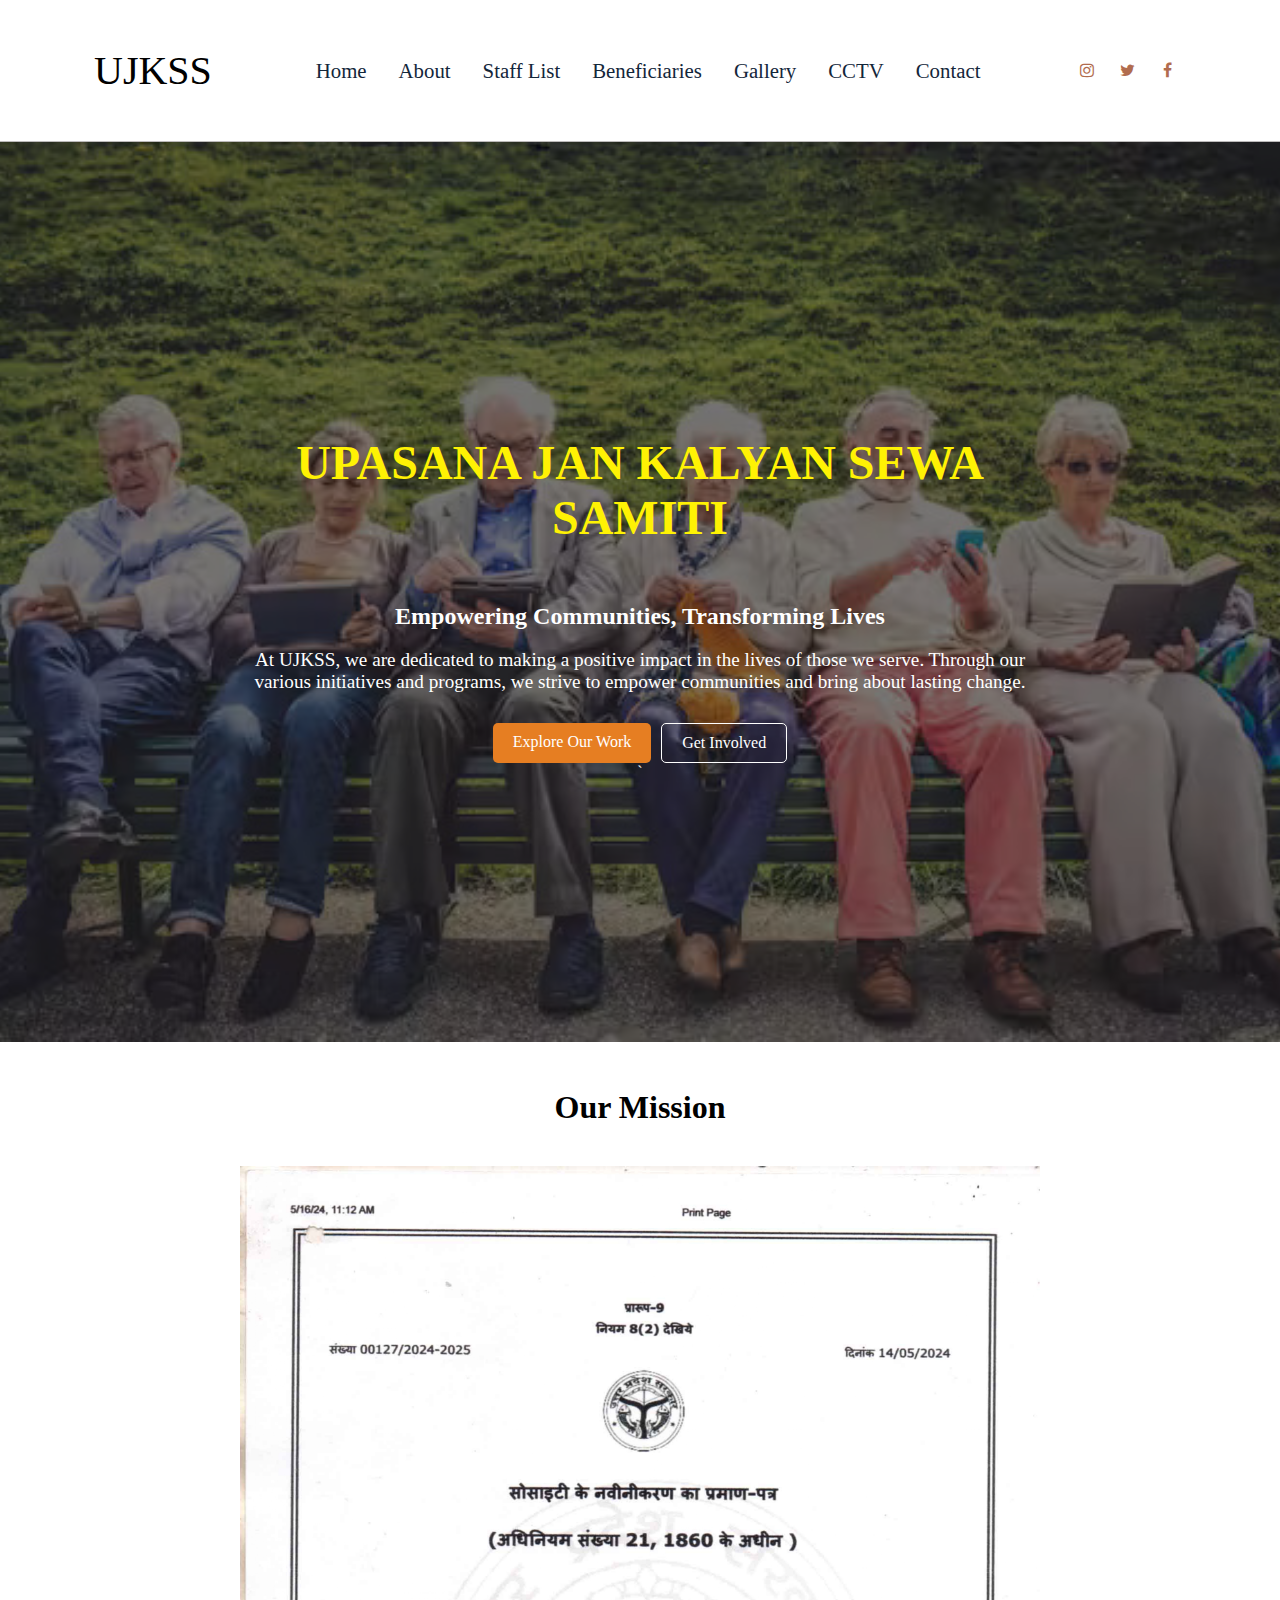
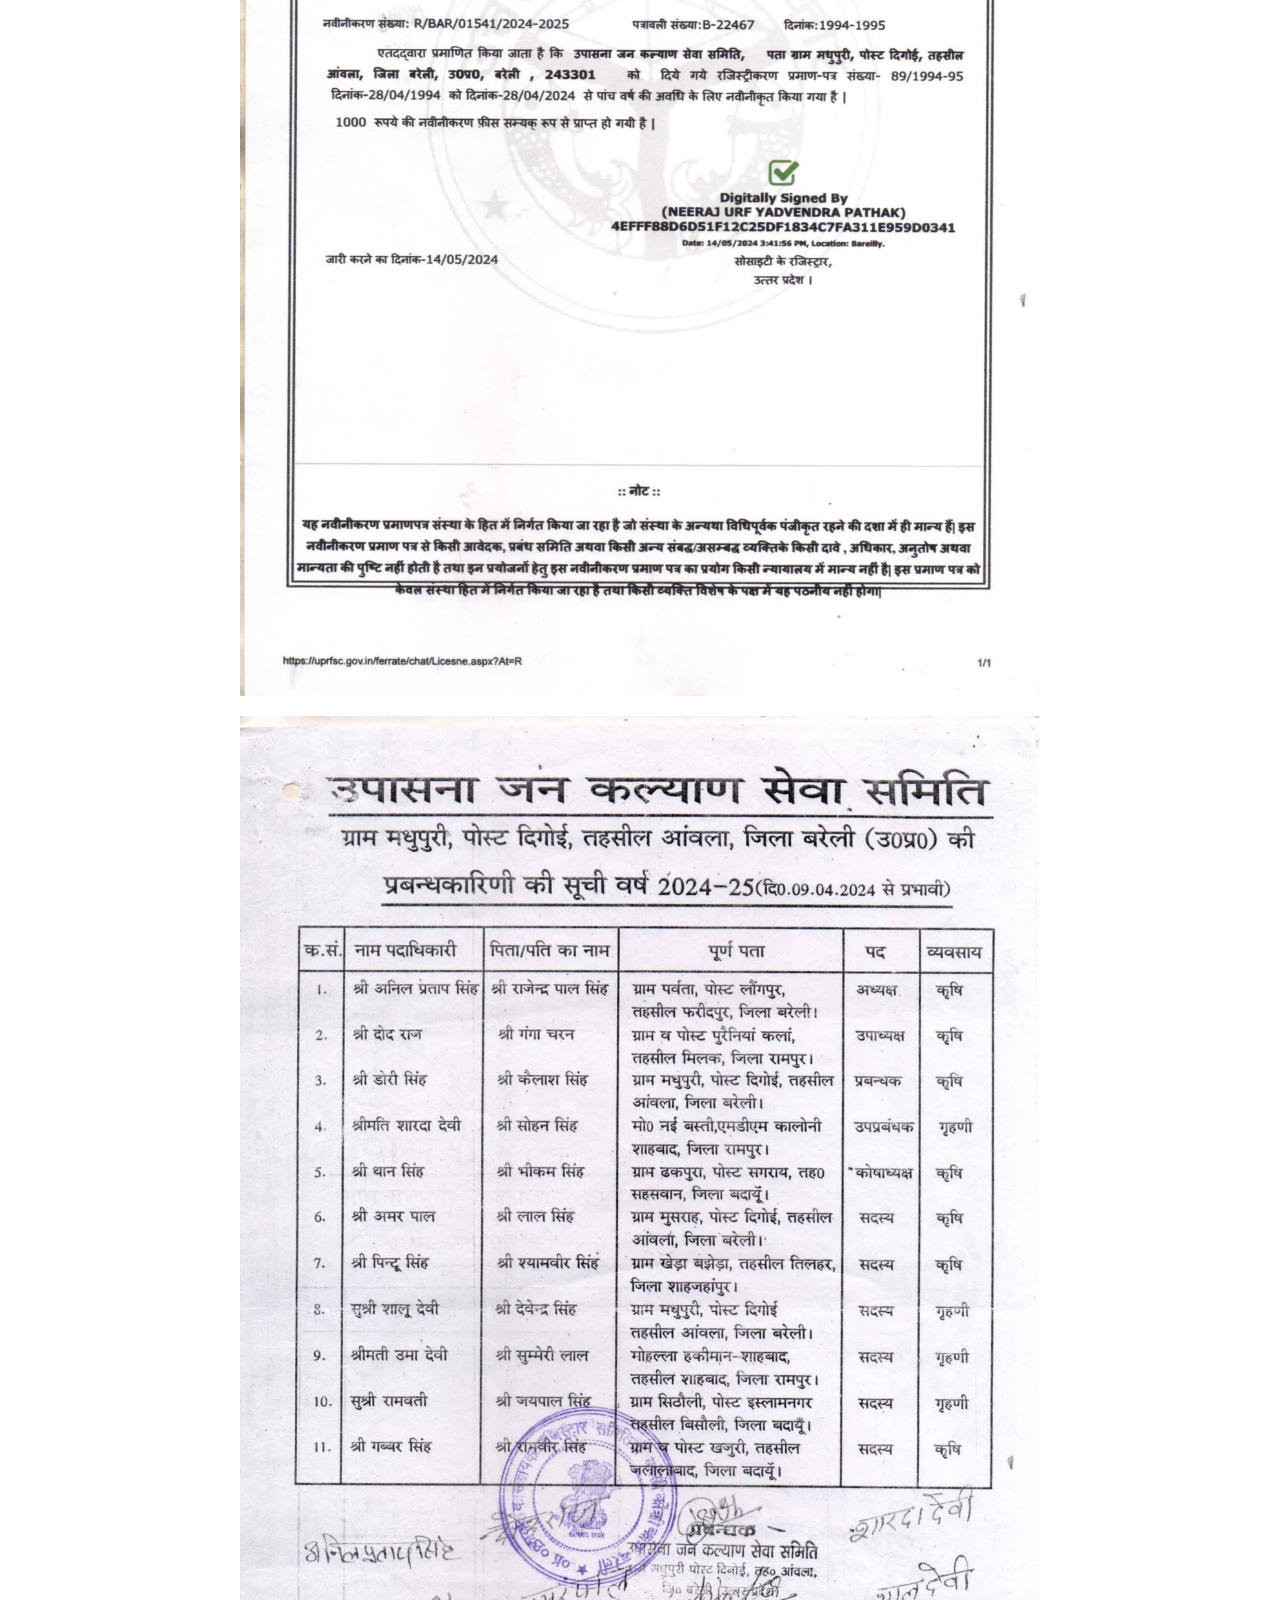
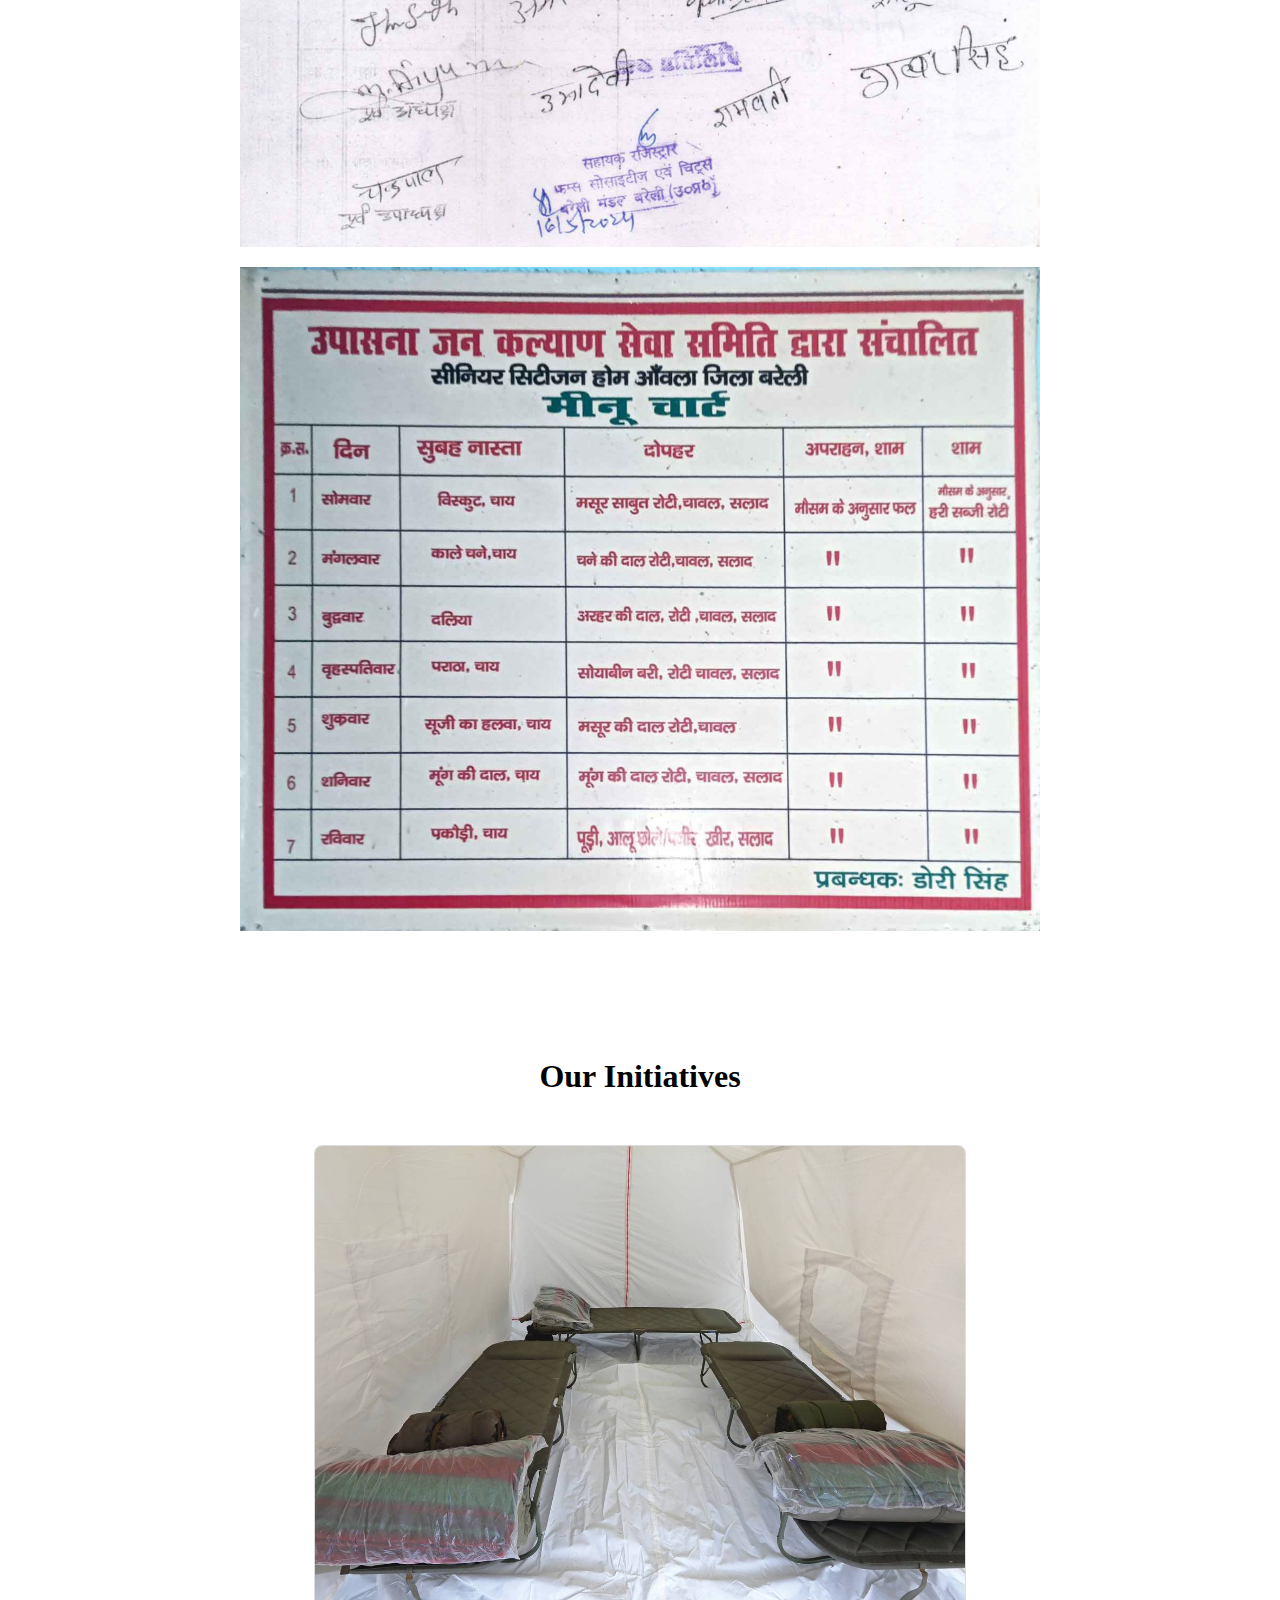
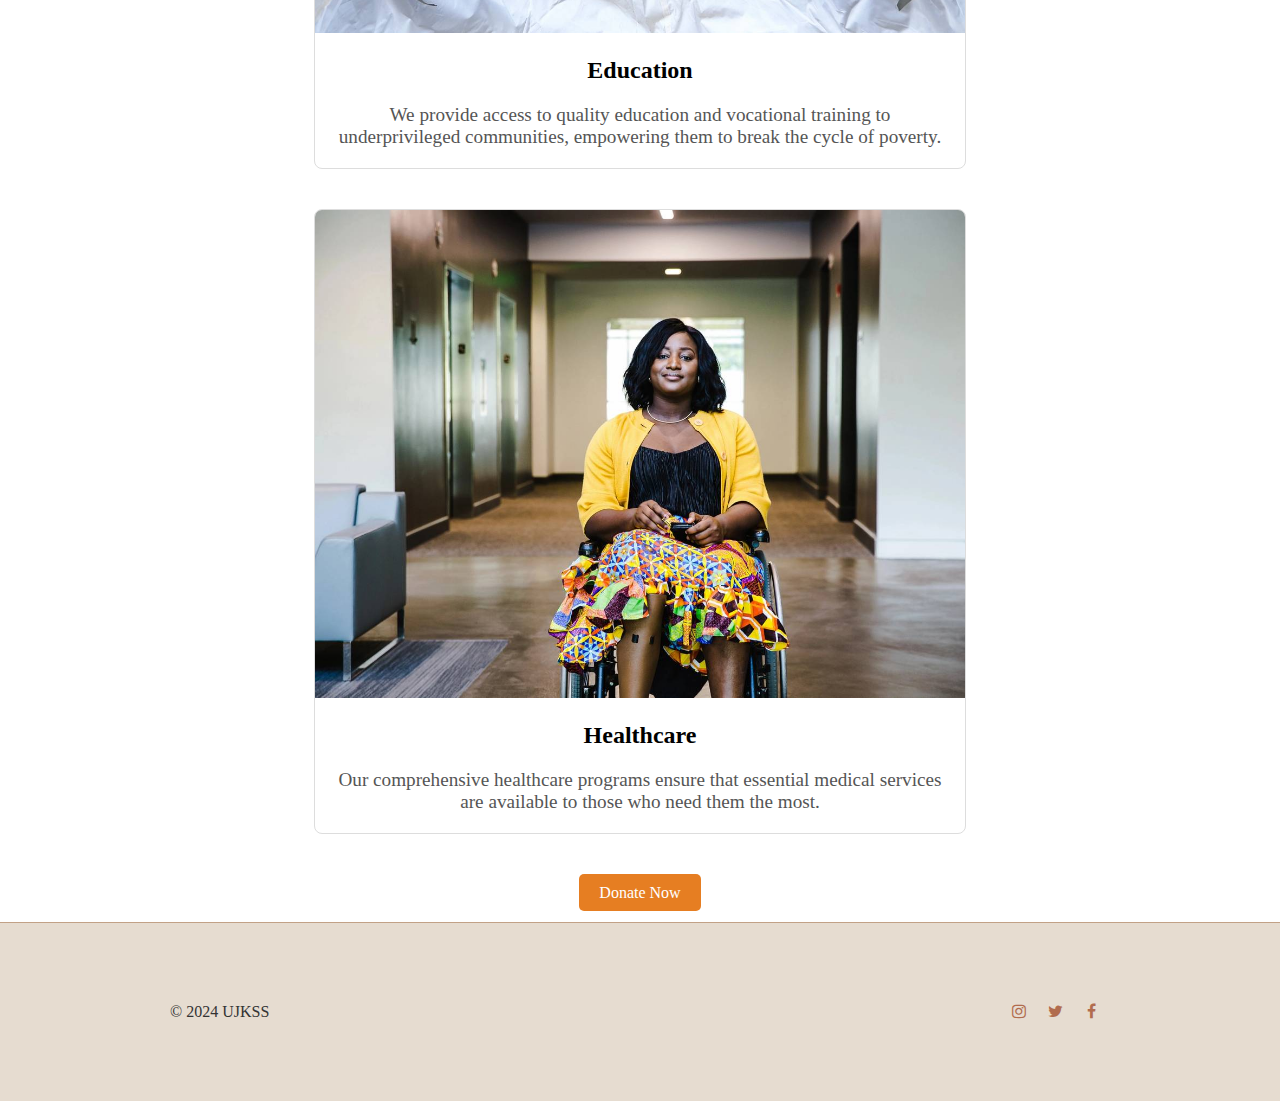
<file: index.html>
<!DOCTYPE html>
<html lang="en">
<head>
    <meta charset="UTF-8">
    <meta name="viewport" content="width=device-width, initial-scale=1.0">
    <title>UJKSS</title>
    <link rel="stylesheet" href="https://cdnjs.cloudflare.com/ajax/libs/font-awesome/4.7.0/css/font-awesome.min.css">
    <link rel="stylesheet" href="style.css">
    <link rel="stylesheet" href="/component css/navbar.css">
    <link rel="stylesheet" href="/component css/footer.css">
    <script src="script.js"></script>
</head>
<body>
    <div include-html="/components/navbar.html"></div>

    <div class="main-content">
        <div class="hero-section">
            <div class="overlay"></div>
            <div class="content">
                <h1>UPASANA JAN KALYAN SEWA SAMITI</h1>
                <br>
                <h2>Empowering Communities, Transforming Lives</h2>
                <p>At UJKSS, we are dedicated to making a positive impact in the lives of those we serve. Through our various initiatives and programs, we strive to empower communities and bring about lasting change.</p>
                <div class="buttons">
                    <a href="gallery.html" class="btn primary">Explore Our Work</a>
                    <a href="contact.html" class="btn secondary">Get Involved</a>
                </div>`
            </div>
        </div>
    
        <div class="mission">
            <h2>Our Mission</h2>
            <section class="full-width-images">
                <img src="/Images/1.jpg" alt="Document 1">
                <img src="/Images/2.jpg" alt="Document 2">
                <img src="/Images/3.jpg" alt="Document 3">
            </section>
        </div>
    
        <div class="initiatives">
            <h2>Our Initiatives</h2>
            <div class="initiatives-container">
                <div class="initiative">
                    <img src="/Images/edu.jpg" alt="Education">
                    <h3>Education</h3>
                    <p>We provide access to quality education and vocational training to underprivileged communities, empowering them to break the cycle of poverty.</p>
                </div>
                <div class="initiative">
                    <img src="/Images/health.jpg" alt="Healthcare">
                    <h3>Healthcare</h3>
                    <p>Our comprehensive healthcare programs ensure that essential medical services are available to those who need them the most.</p>
                </div>
            </div>
            <div class="donate">
                <a href="contact.html" class="btn">Donate Now</a>
            </div>
        </div>
    </div>

    <div include-html="/components/footer.html"></div>
    <script>includeHTML();</script>
</body>
</html>
</file>
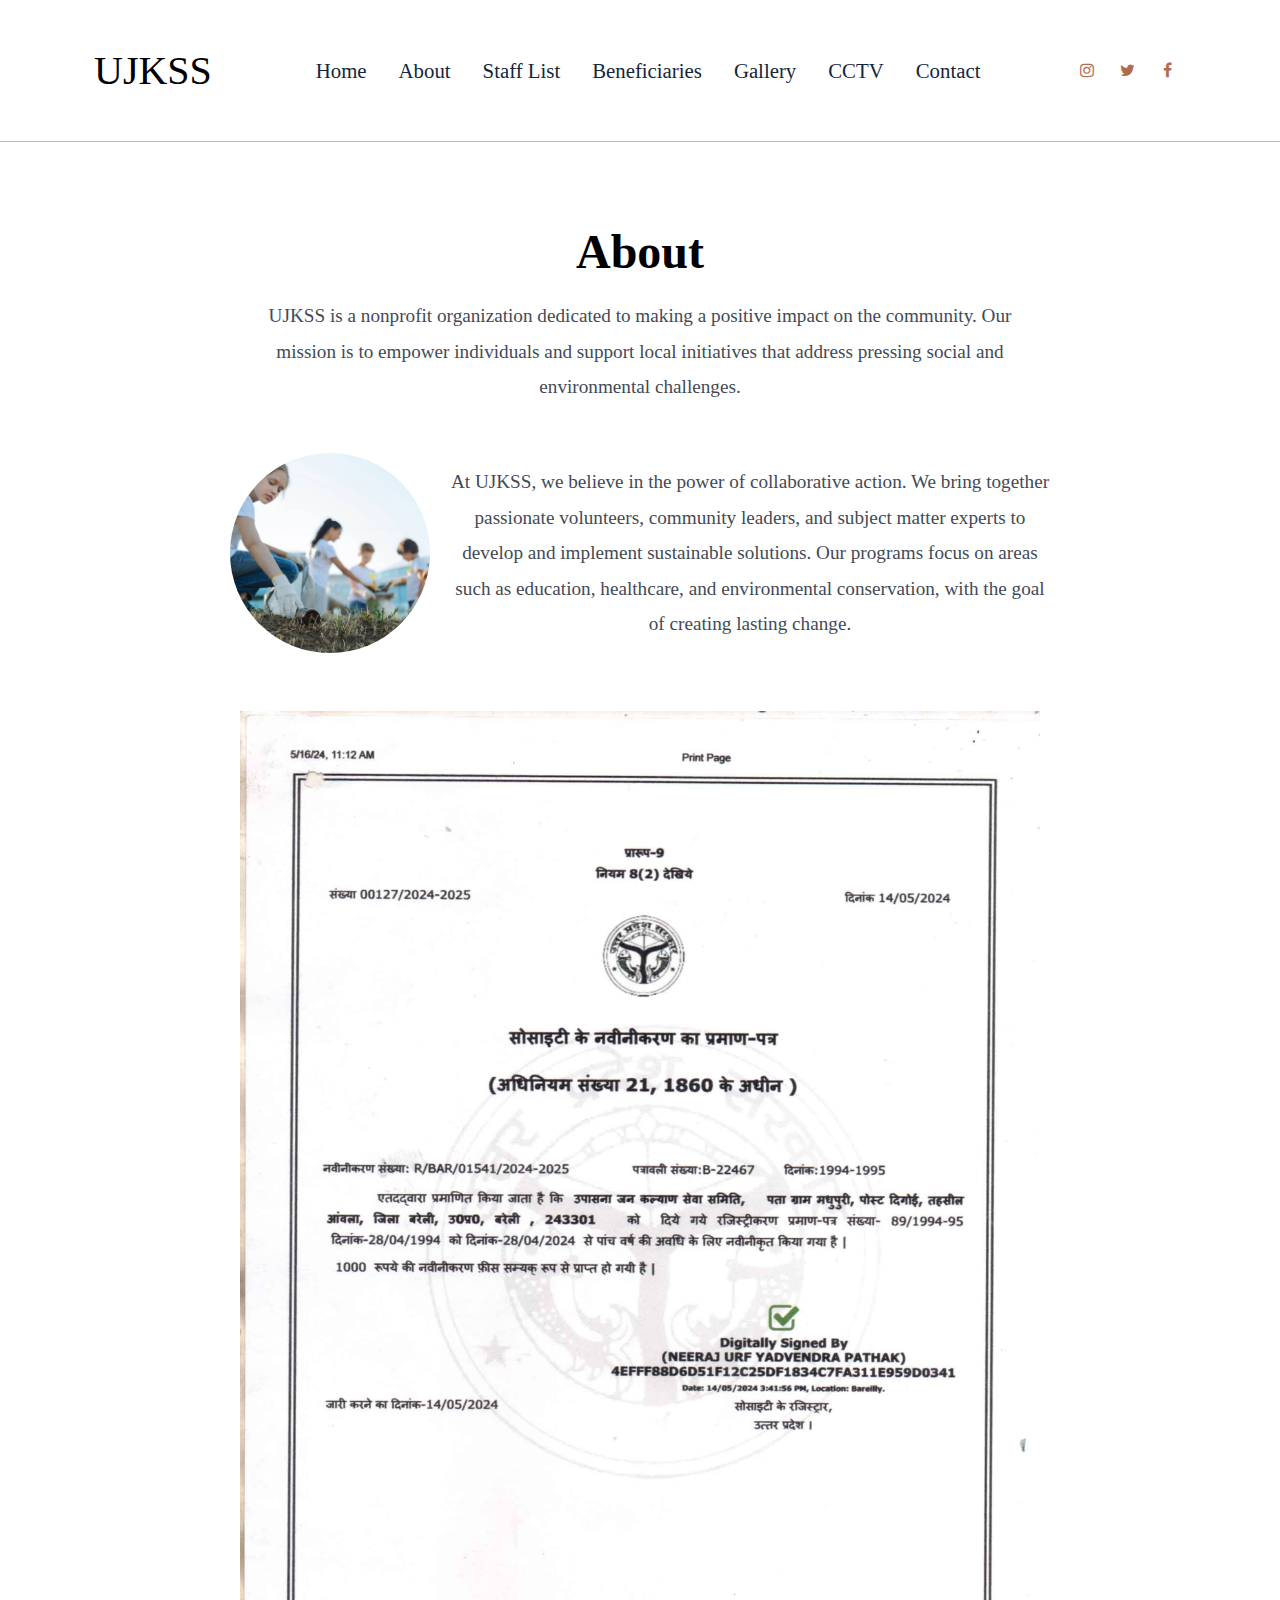
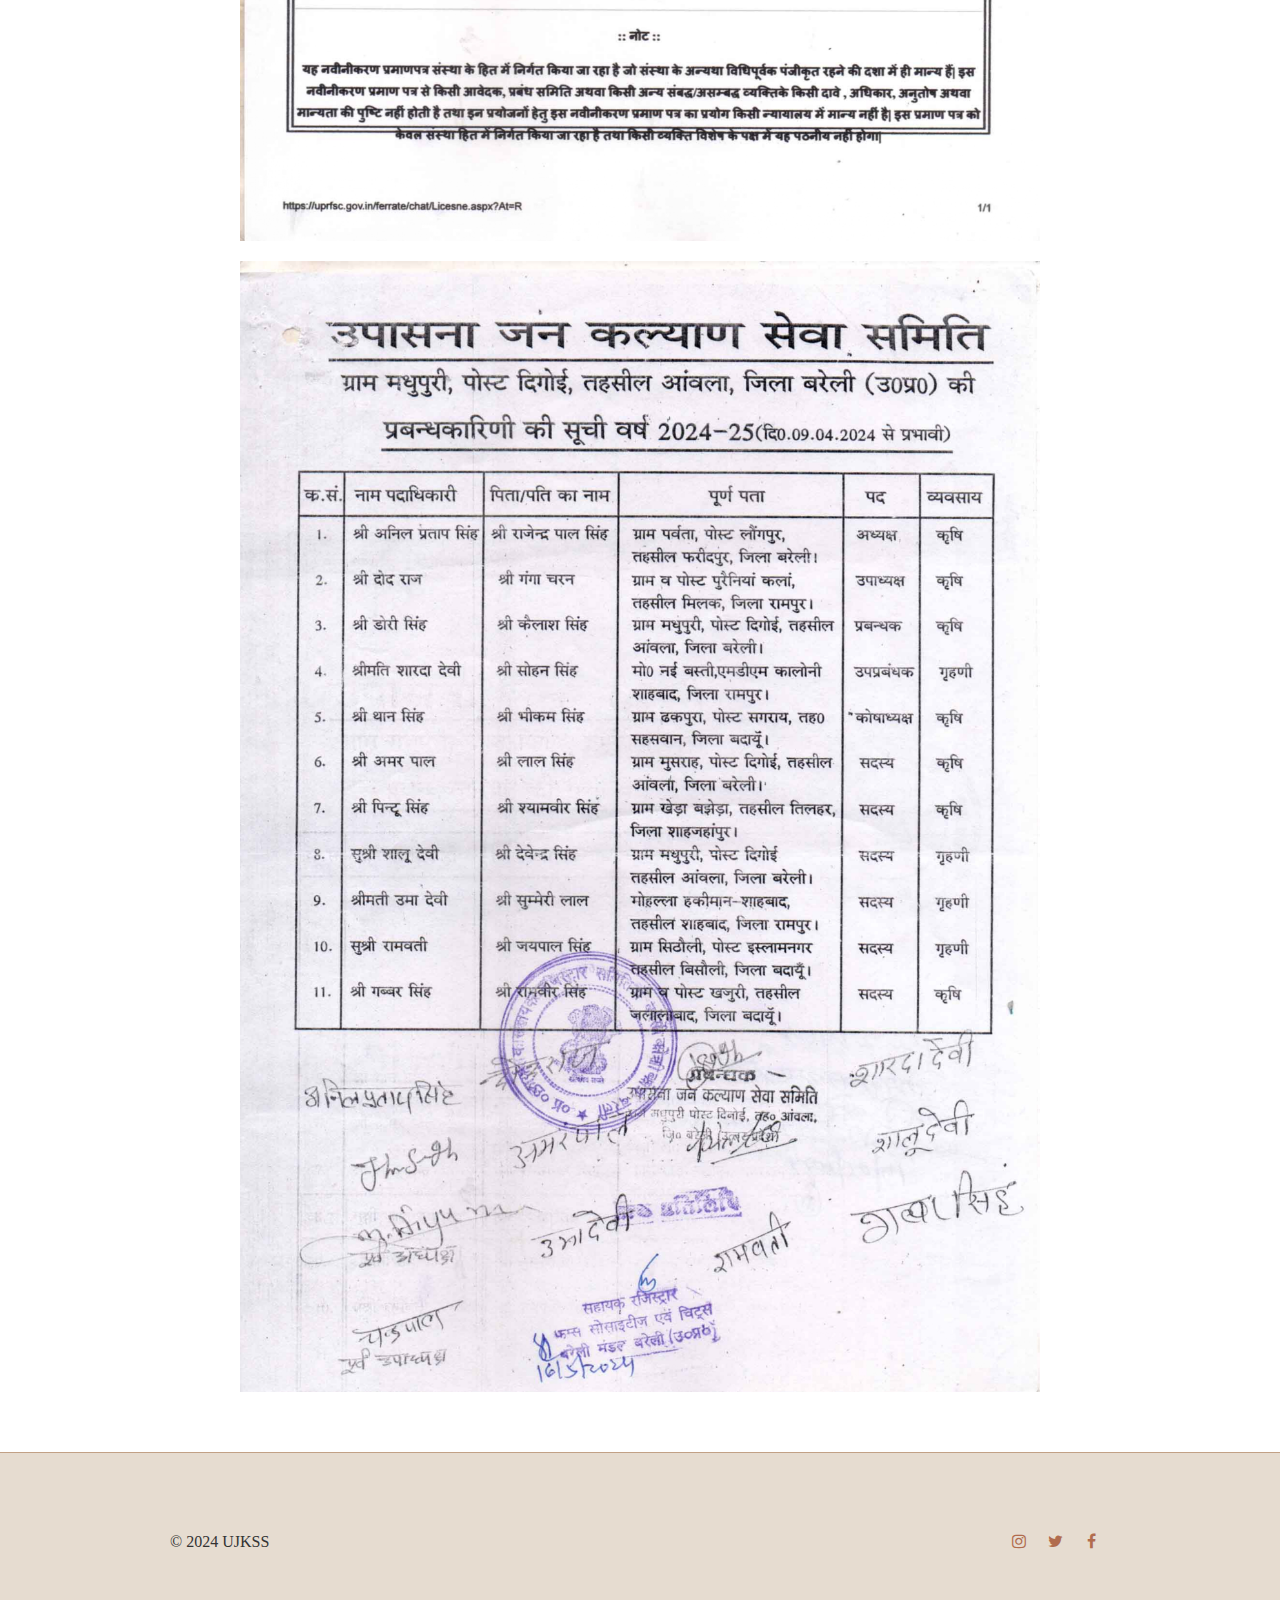
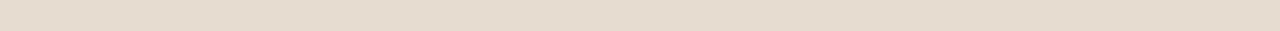
<file: about.html>
<!DOCTYPE html>
<html lang="en">
<head>
    <meta charset="UTF-8">
    <meta name="viewport" content="width=device-width, initial-scale=1.0">
    <title>UJKSS</title>
    <link rel="stylesheet" href="https://cdnjs.cloudflare.com/ajax/libs/font-awesome/4.7.0/css/font-awesome.min.css">
    <link rel="stylesheet" href="style.css">
    <link rel="stylesheet" href="/component css/navbar.css">
    <link rel="stylesheet" href="/component css/footer.css">
    <script src="script.js"></script>
</head>
<body>
    <div include-html="/components/navbar.html"></div>

    <div class="main-content">
        <div class="about">
            <h1>About</h1>
            <p class="intro">UJKSS is a nonprofit organization dedicated to making a positive impact on the community. Our mission is to empower individuals and support local initiatives that address pressing social and environmental challenges.</p>
            <div class="content">
                <img src="/Images/about/3.jpg" alt="Volunteers">
                <p>At UJKSS, we believe in the power of collaborative action. We bring together passionate volunteers, community leaders, and subject matter experts to develop and implement sustainable solutions. Our programs focus on areas such as education, healthcare, and environmental conservation, with the goal of creating lasting change.</p>
            </div>
        </div>
        <section class="full-width-images">
            <img src="/Images/about/1.jpg" alt="Document 1">
            <img src="/Images/about/2.jpg" alt="Document 2">
        </section>
    </div>

    <div include-html="/components/footer.html"></div>
    <script>includeHTML();</script>
</body>
</html>
</file>
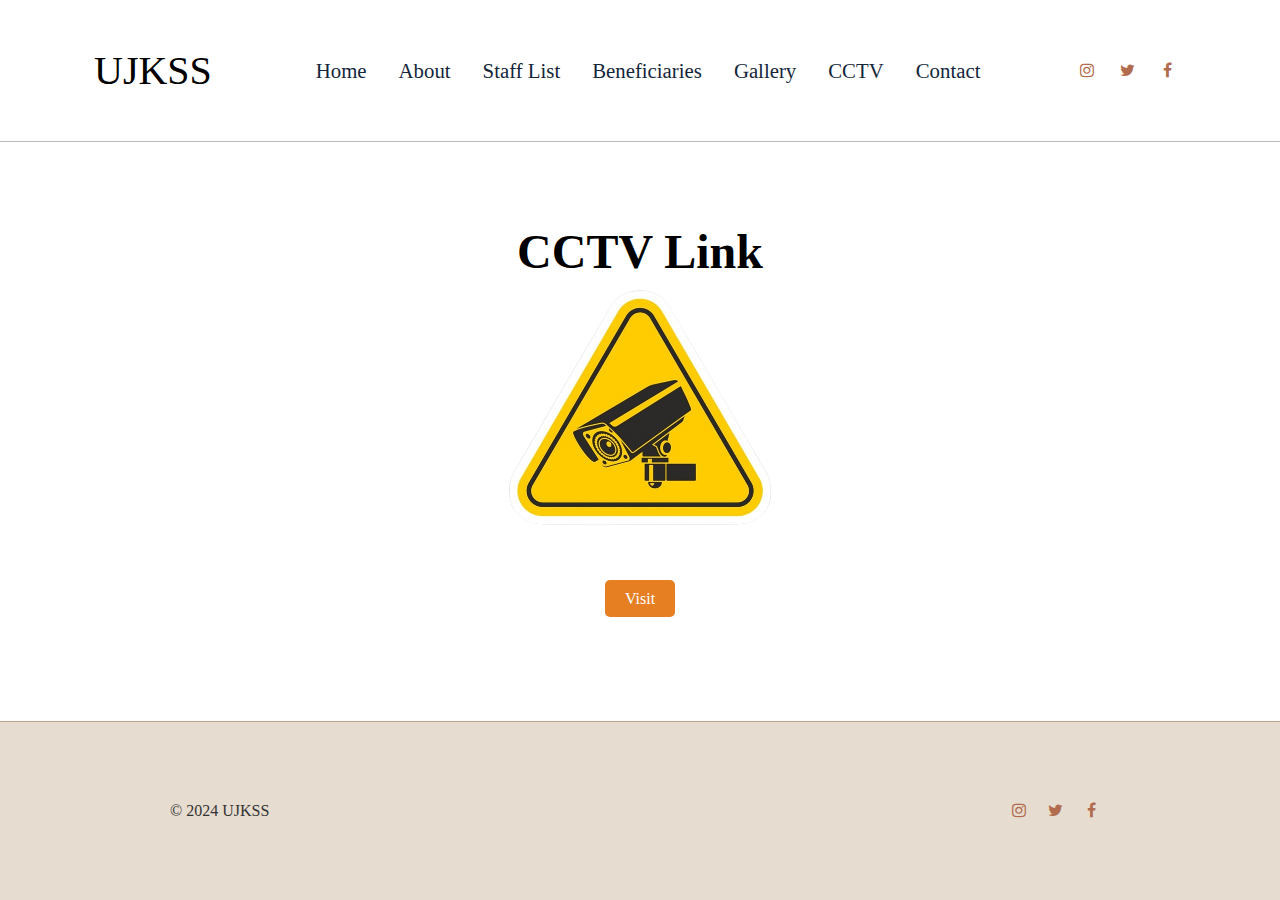
<file: cctv.html>
<!DOCTYPE html>
<html lang="en">
<head>
    <meta charset="UTF-8">
    <meta name="viewport" content="width=device-width, initial-scale=1.0">
    <title>UJKSS</title>
    <link rel="stylesheet" href="https://cdnjs.cloudflare.com/ajax/libs/font-awesome/4.7.0/css/font-awesome.min.css">
    <link rel="stylesheet" href="style.css">
    <link rel="stylesheet" href="/component css/navbar.css">
    <link rel="stylesheet" href="/component css/footer.css">
    <script src="script.js"></script>
</head>
<body>
    <div include-html="/components/navbar.html"></div>

    <div class="main-content">
        <div class="cctv">
            <h1>CCTV Link</h1>
            <section class="full-width-images">
                <a href="http://61.2.245.225/" target="_blank" ><img src="/Images/cctv/img.png" alt="CCTV Image"></a>
            </section>
            <div class="donate">
                <a href="http://61.2.245.225/" target="_blank" class="btn">Visit</a>
            </div>
        </div>
    </div>

    <div include-html="/components/footer.html"></div>
    <script>includeHTML();</script>
</body>
</html>
</file>
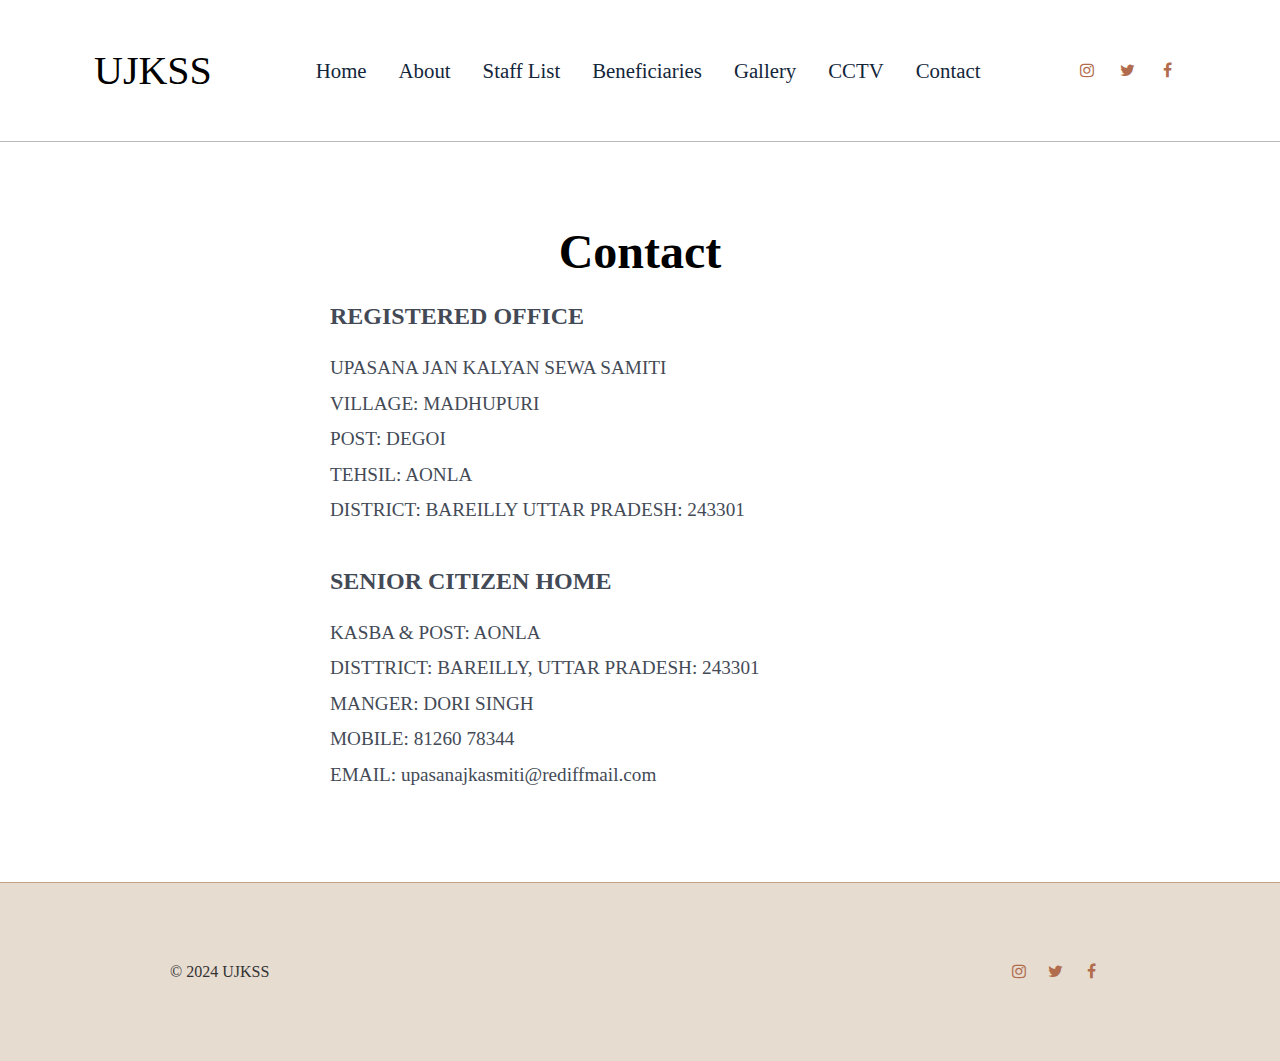
<file: contact.html>
<!DOCTYPE html>
<html lang="en">
<head>
    <meta charset="UTF-8">
    <meta name="viewport" content="width=device-width, initial-scale=1.0">
    <title>UJKSS</title>
    <link rel="stylesheet" href="https://cdnjs.cloudflare.com/ajax/libs/font-awesome/4.7.0/css/font-awesome.min.css">
    <link rel="stylesheet" href="style.css">
    <link rel="stylesheet" href="/component css/navbar.css">
    <link rel="stylesheet" href="/component css/footer.css">
    <script src="script.js"></script>
</head>
<body>
    <div include-html="/components/navbar.html"></div>

    <div class="main-content">
        <div class="contact">
            <h1>Contact</h1>
            <div class="content">
                <h3>REGISTERED OFFICE</h3>
                <p>
                    UPASANA JAN KALYAN SEWA SAMITI
                    <br>
                    VILLAGE: MADHUPURI
                    <br>
                    POST: DEGOI
                    <br>
                    TEHSIL: AONLA
                    <br>
                    DISTRICT: BAREILLY UTTAR PRADESH: 243301
                </p>
                <h3>SENIOR CITIZEN HOME</h3>
                <p>
                    KASBA & POST: AONLA
                    <br>
                    DISTTRICT: BAREILLY, UTTAR PRADESH: 243301
                    <br>
                    MANGER: DORI SINGH
                    <br>
                    MOBILE: 81260 78344
                    <br>
                    EMAIL: upasanajkasmiti@rediffmail.com
                </p>
            </div>
        </div>
    </div>

    <div include-html="/components/footer.html"></div>
    <script>includeHTML();</script>
</body>
</html>
</file>
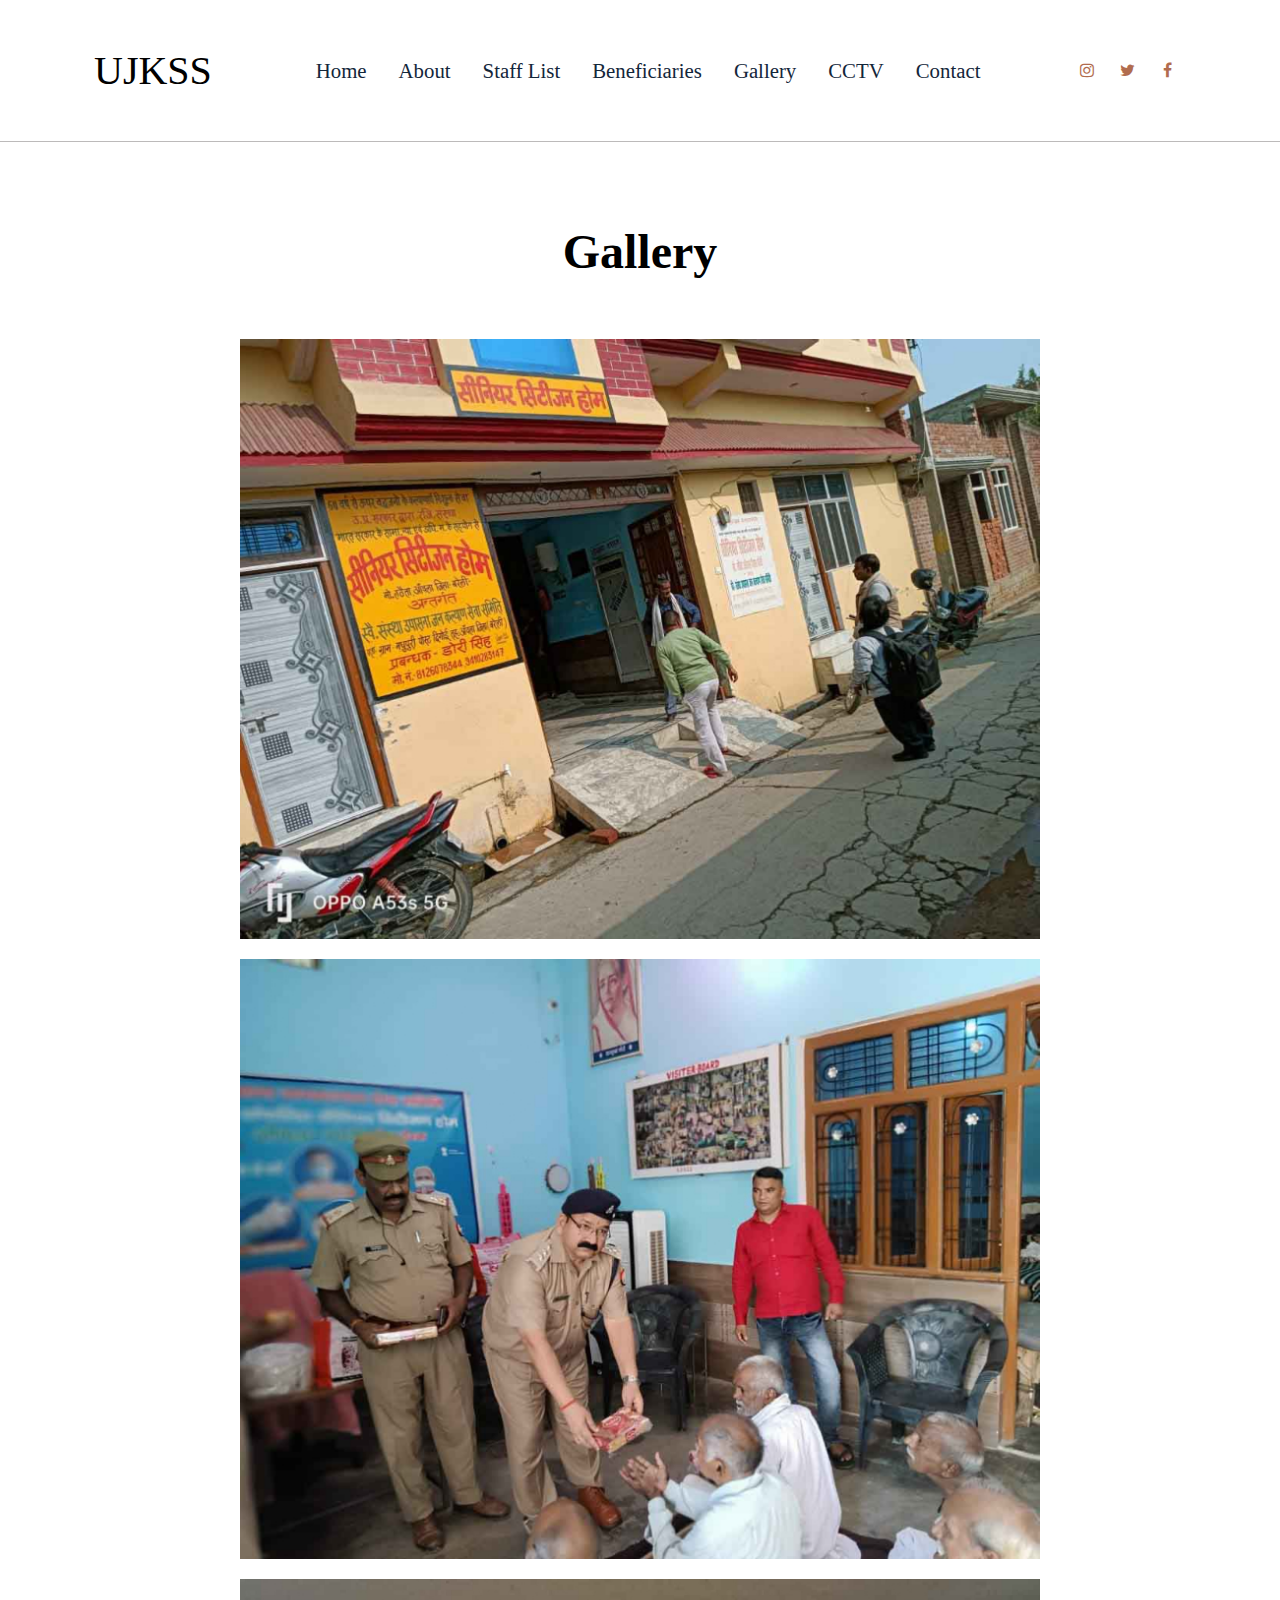
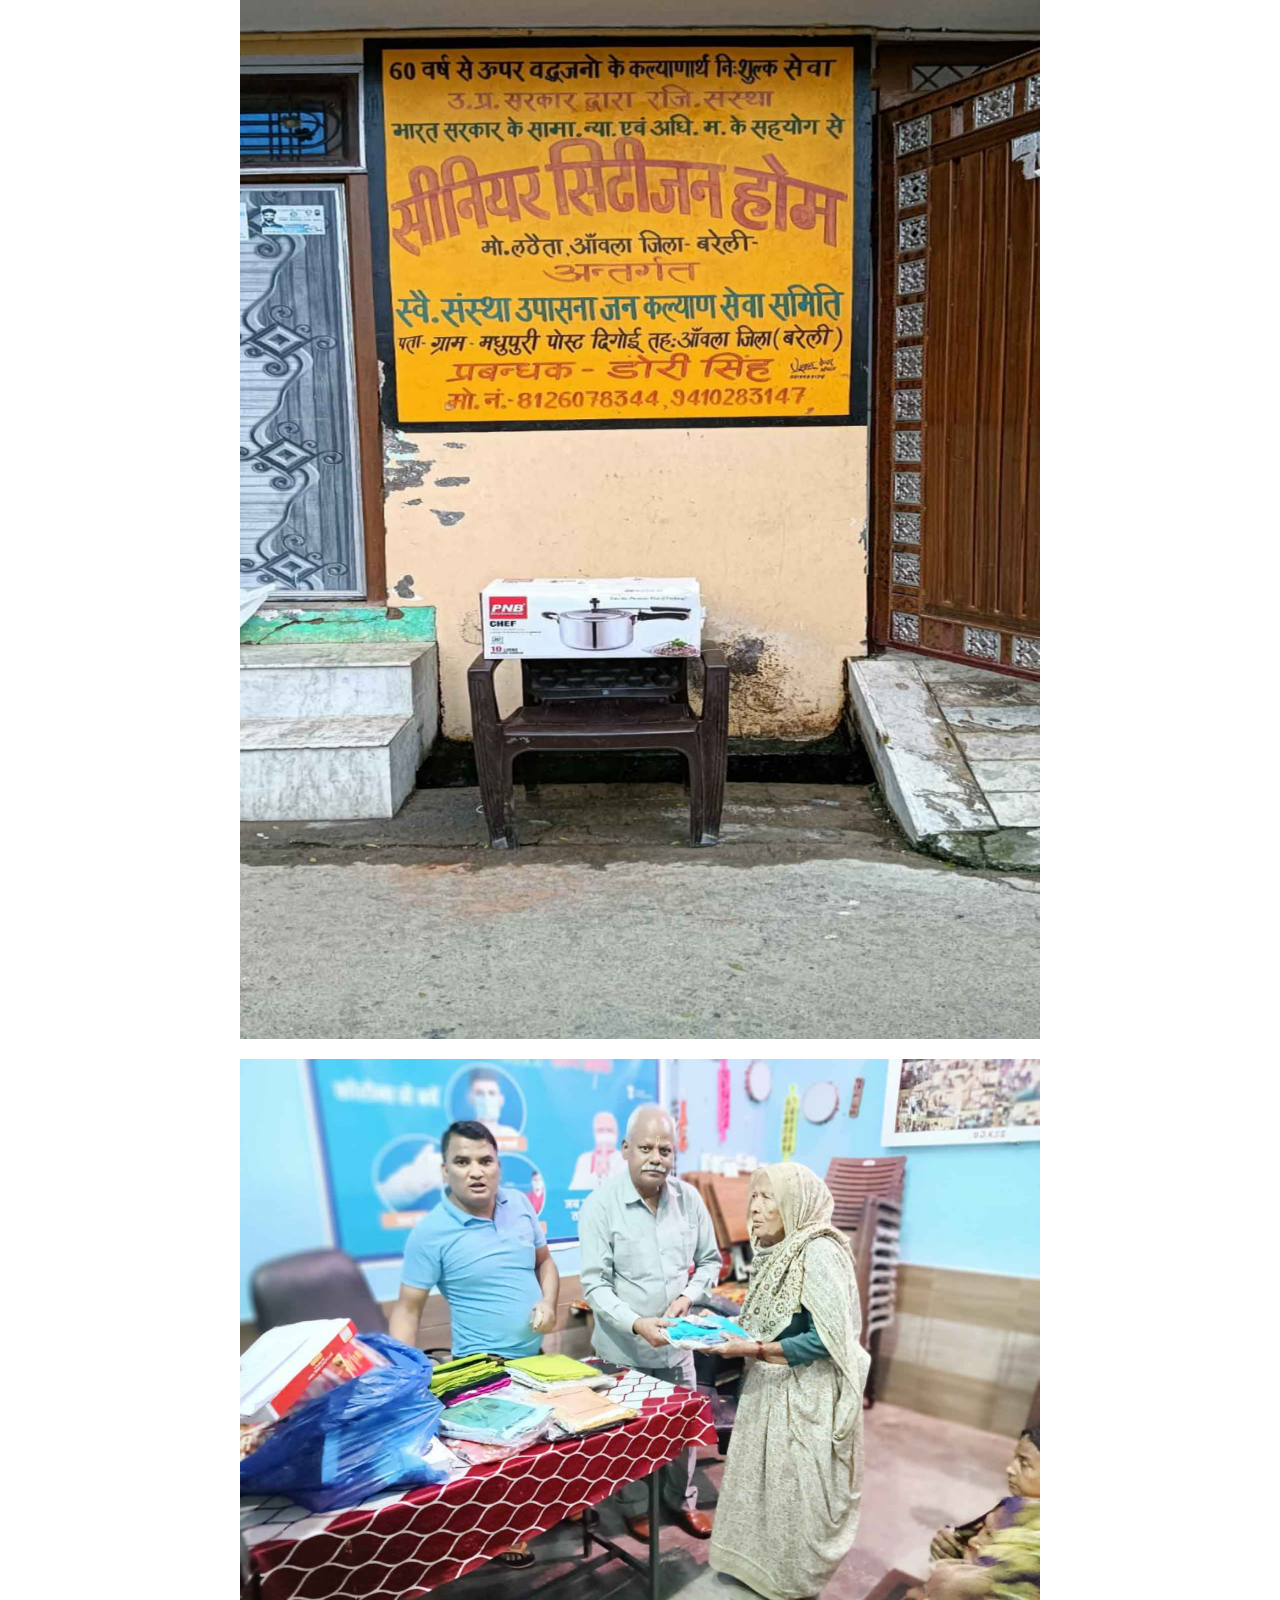
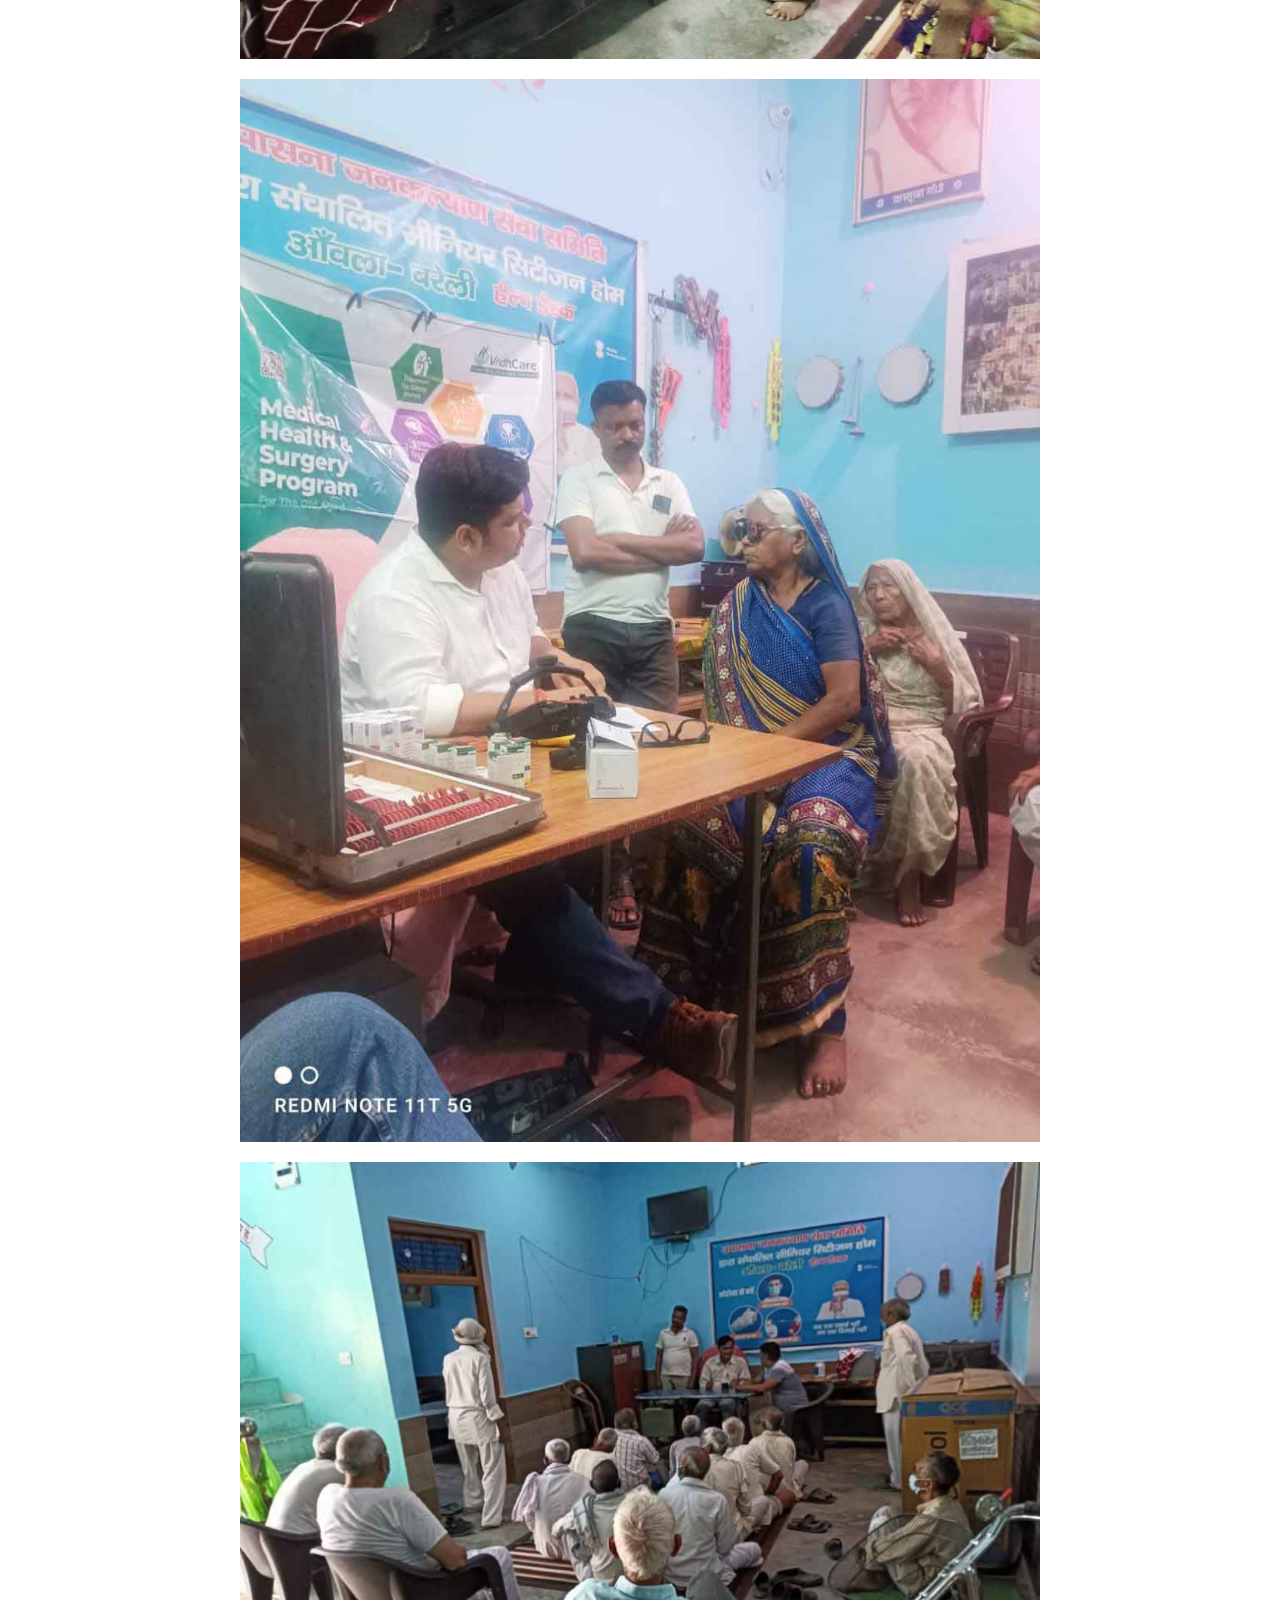
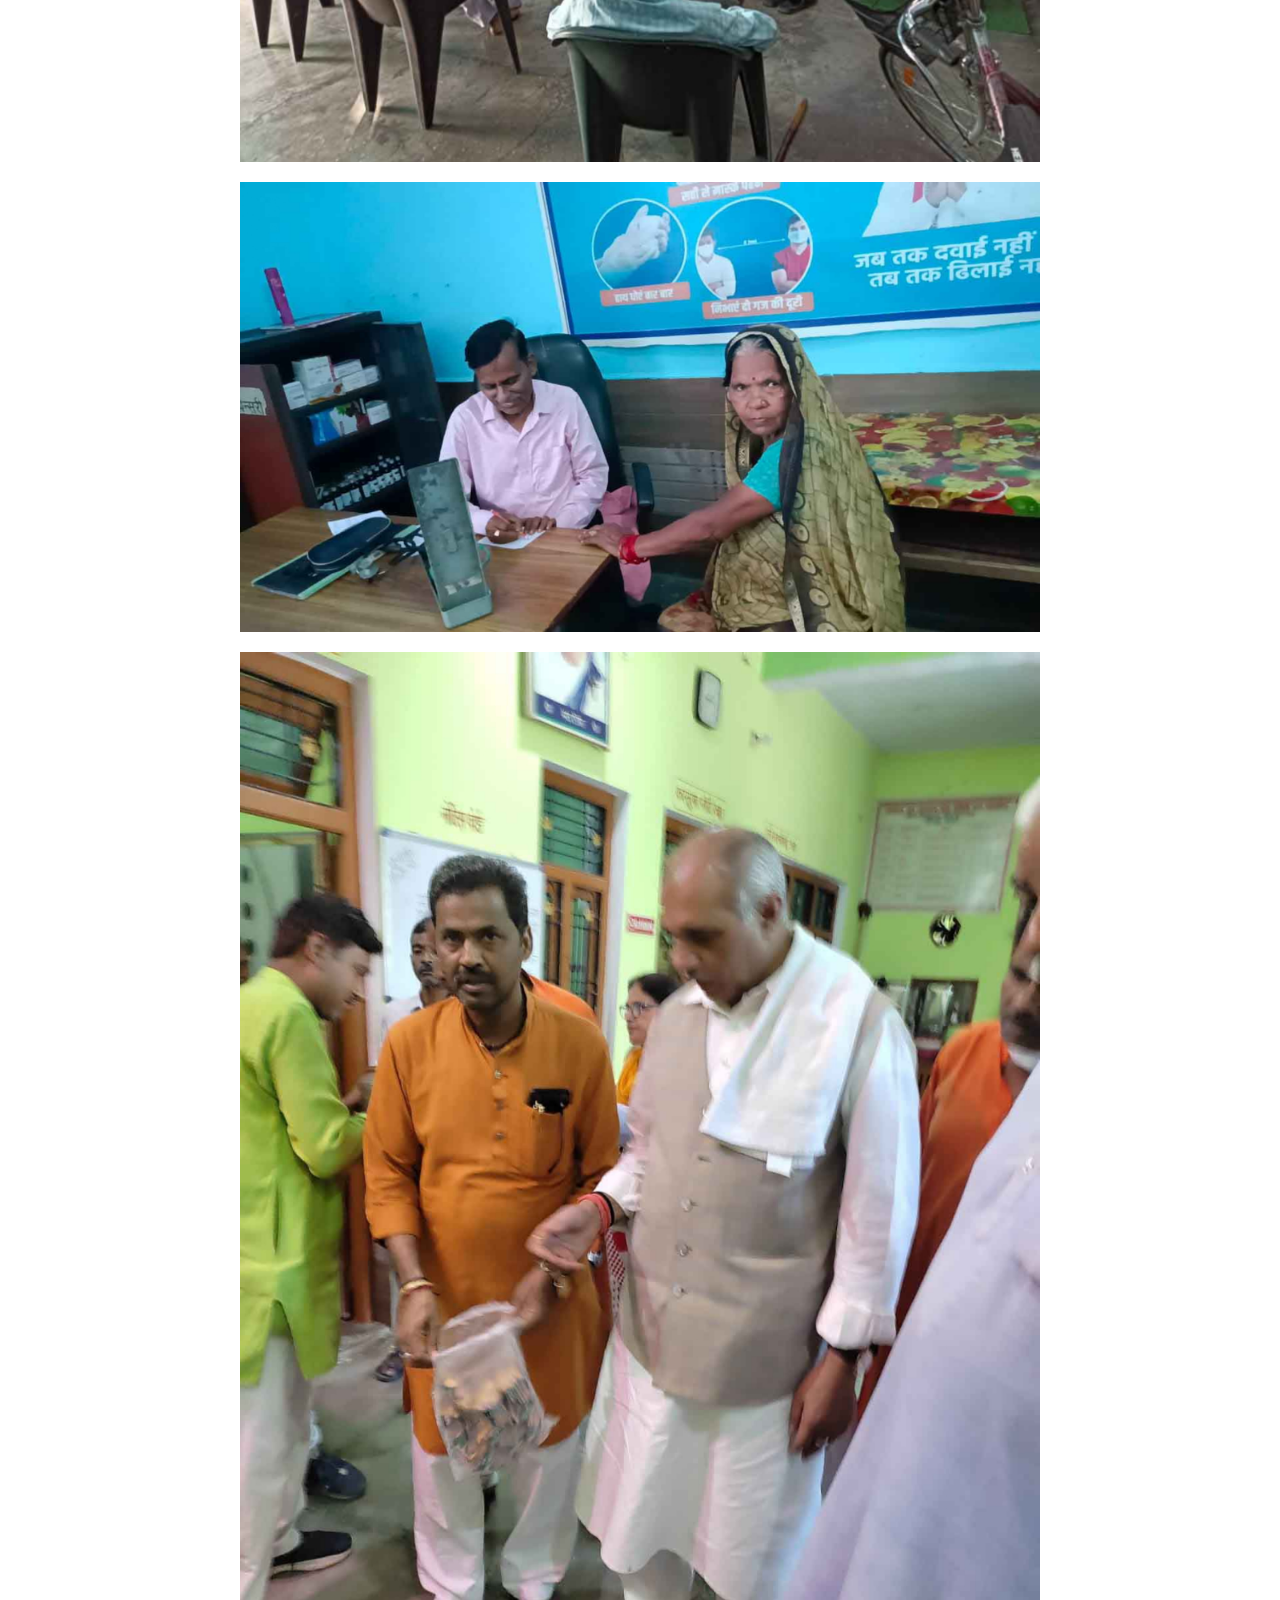
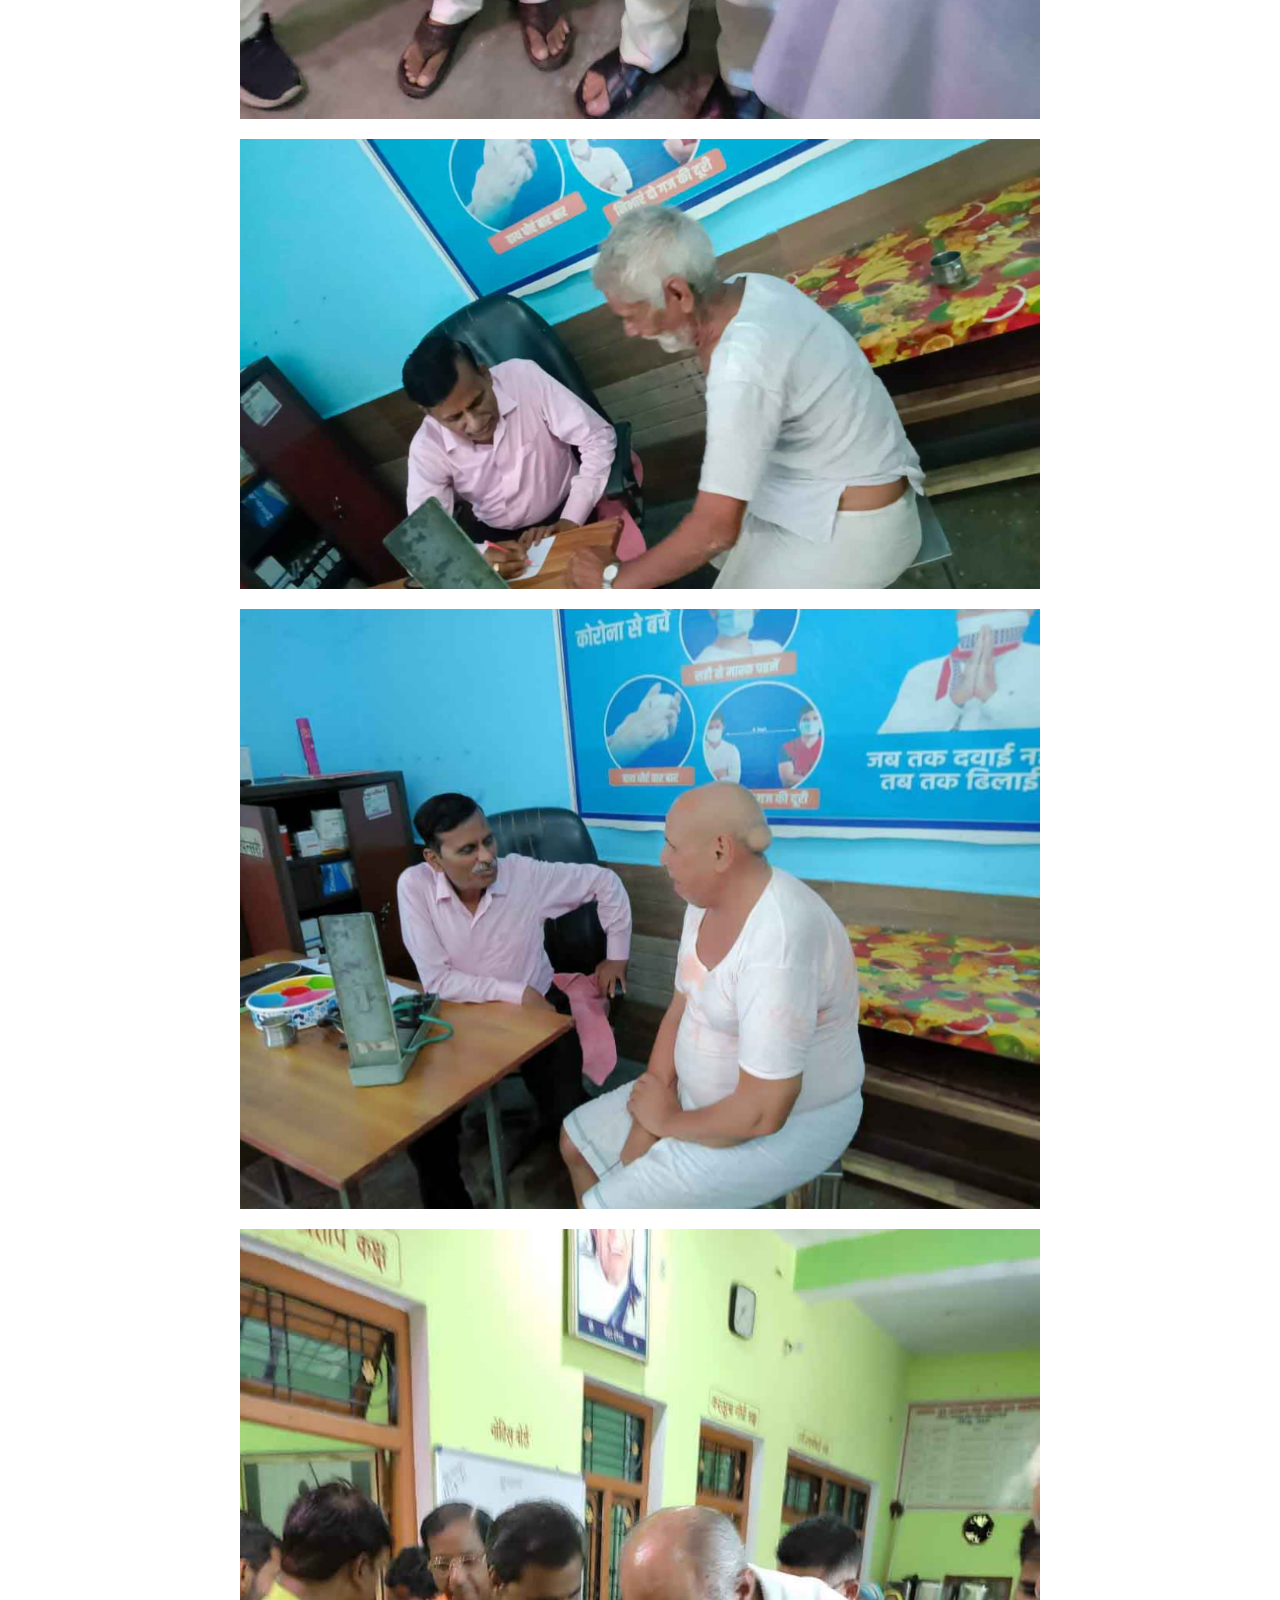
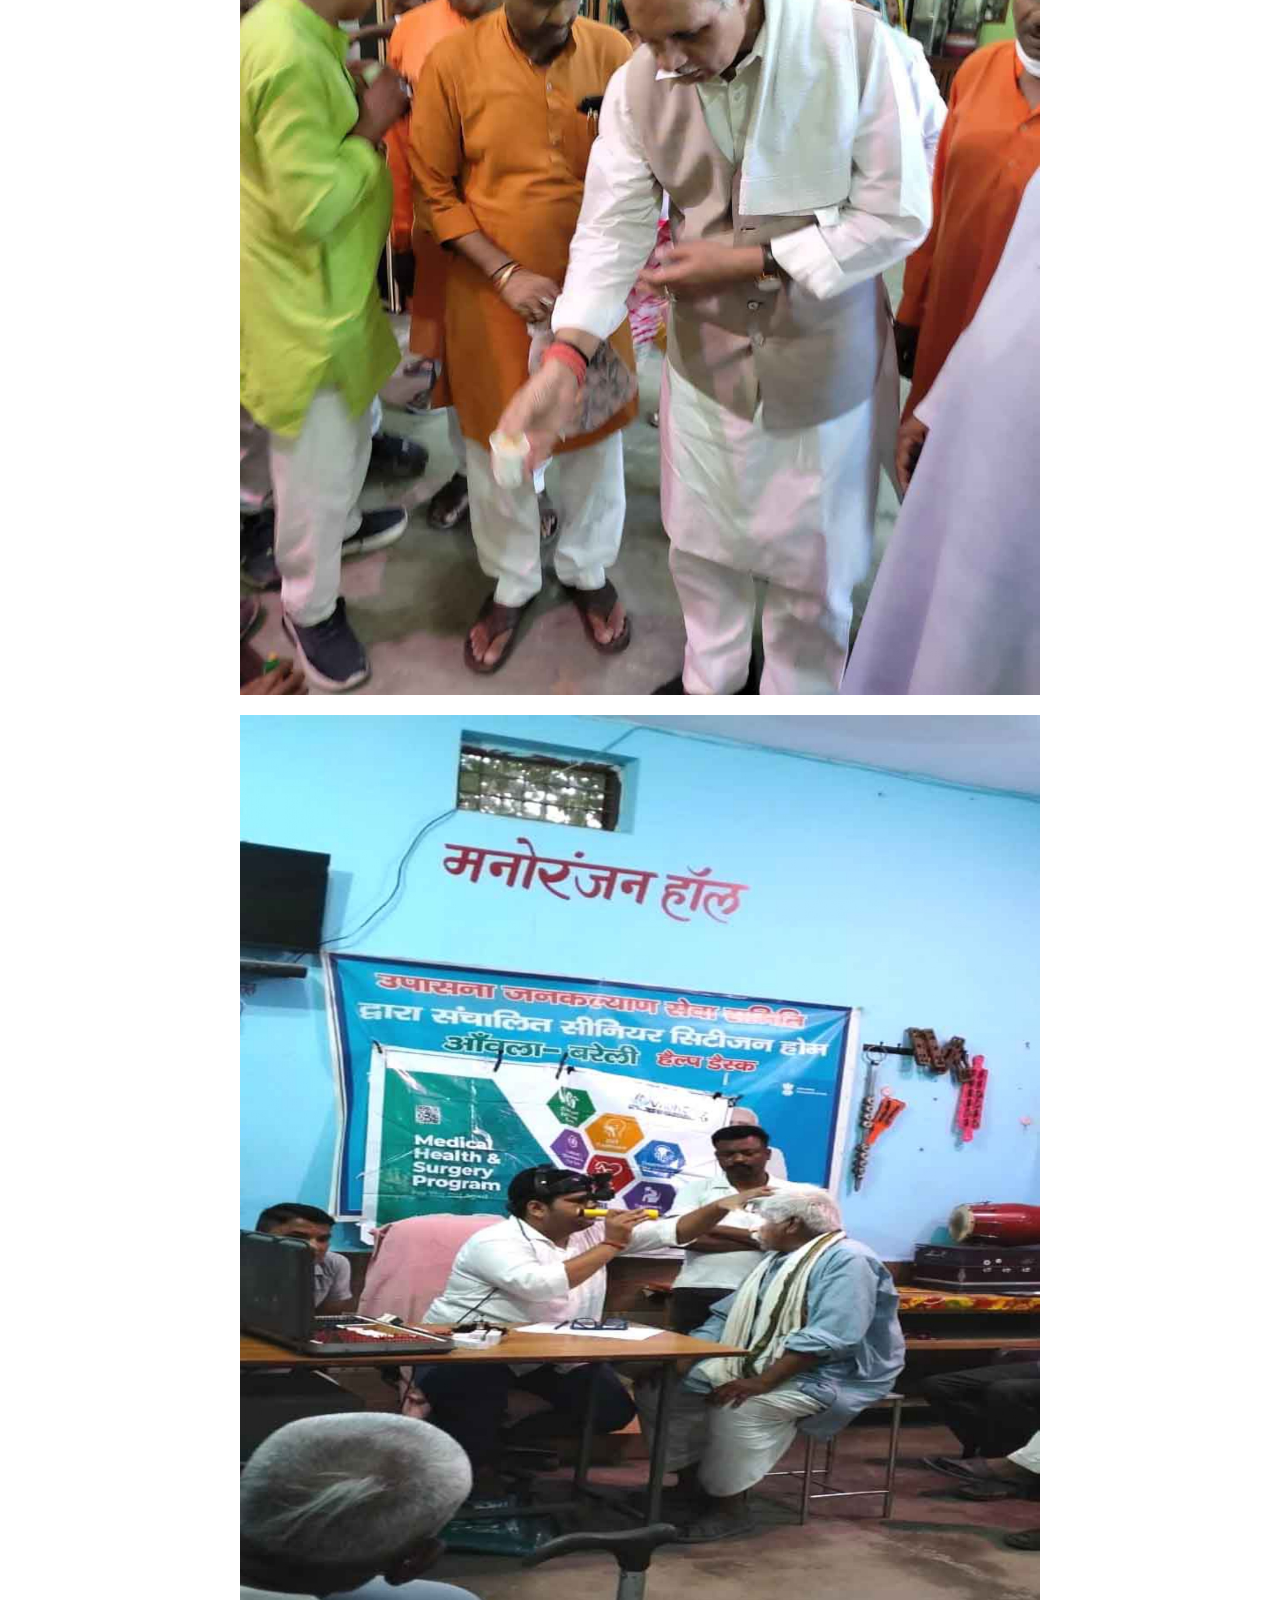
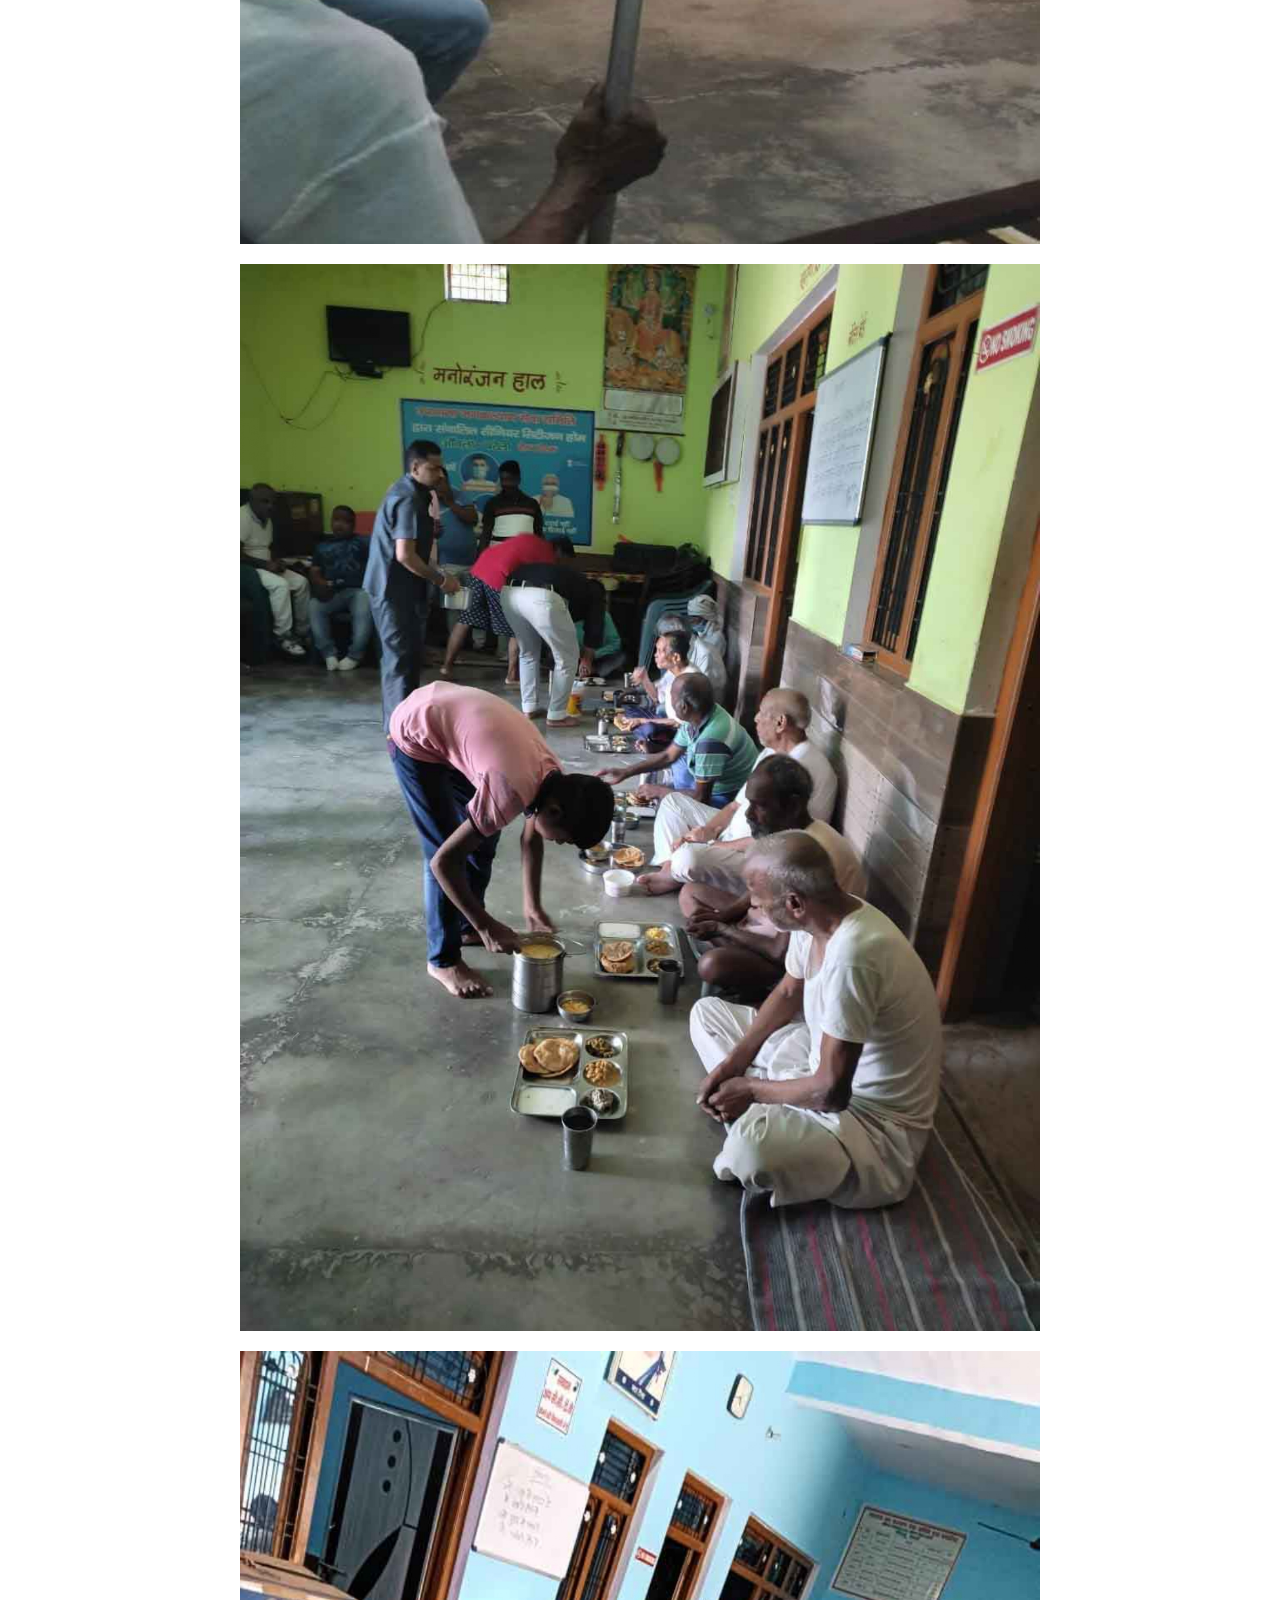
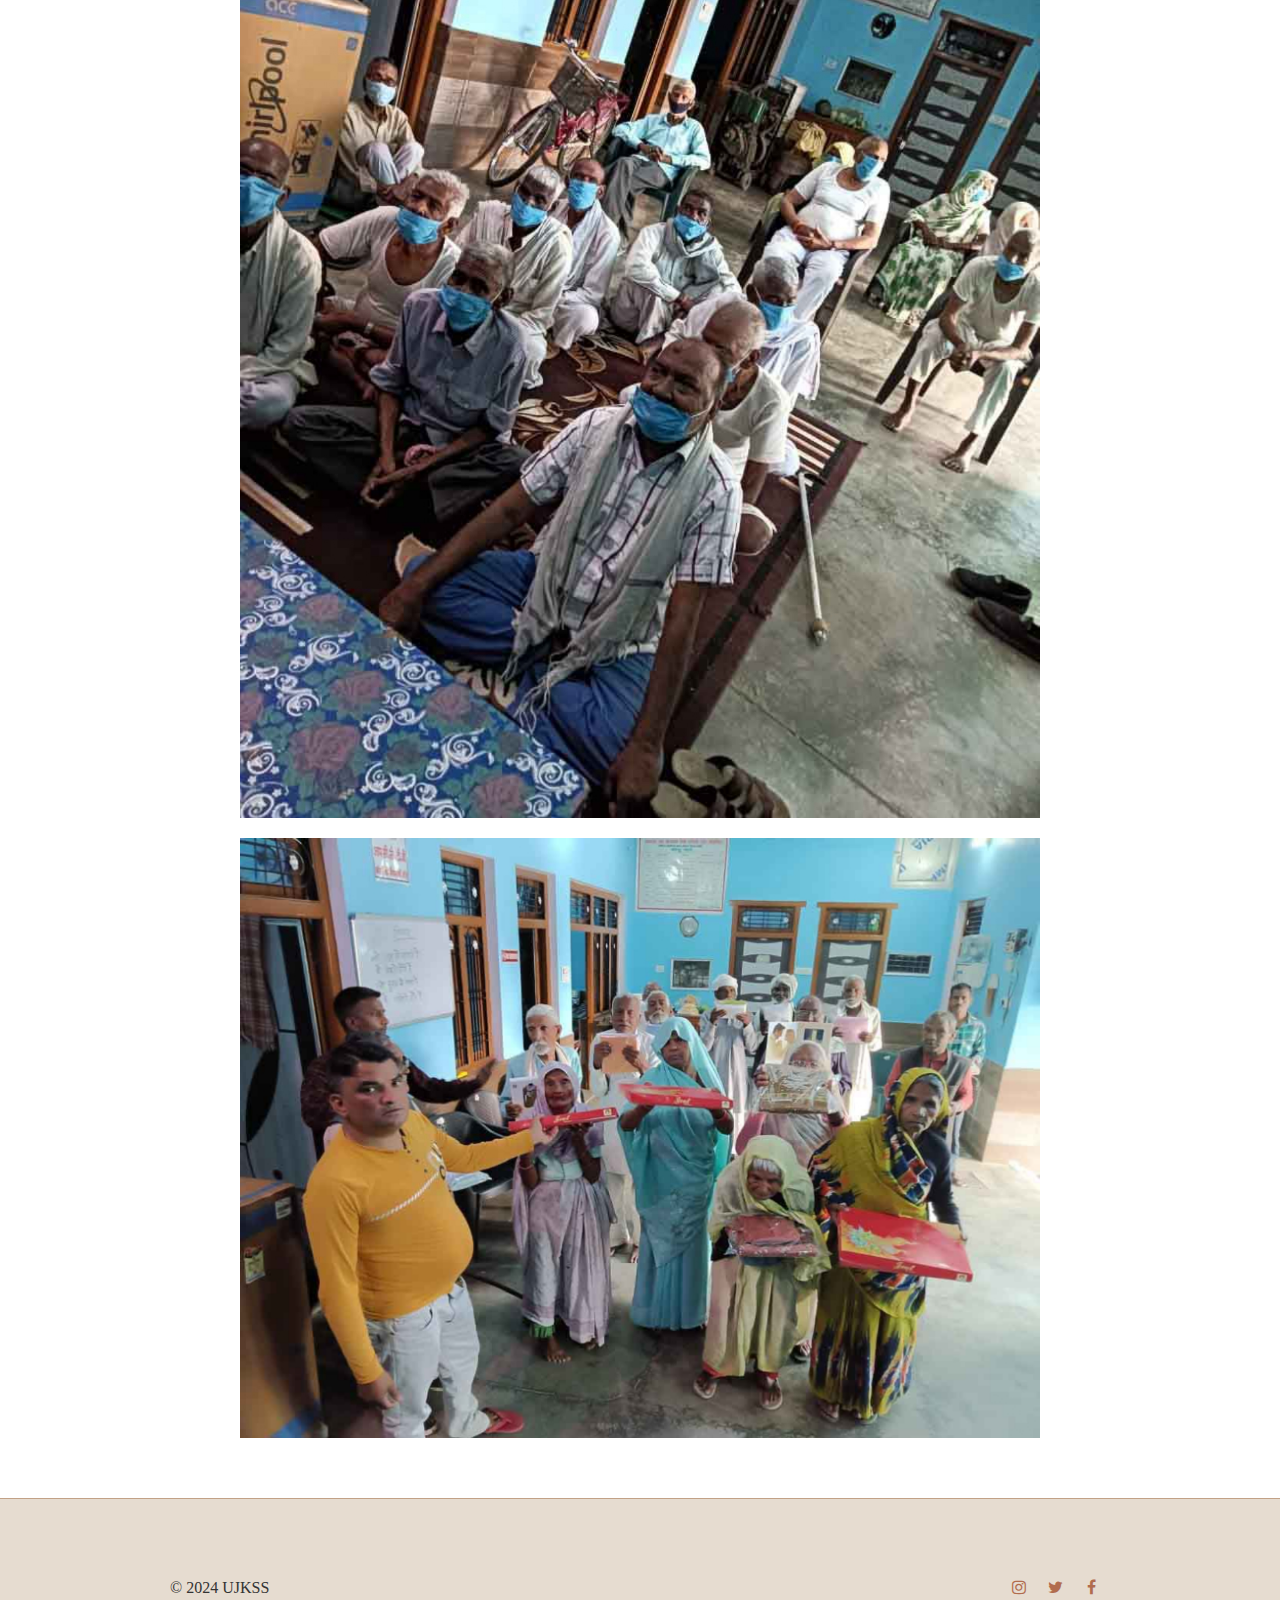
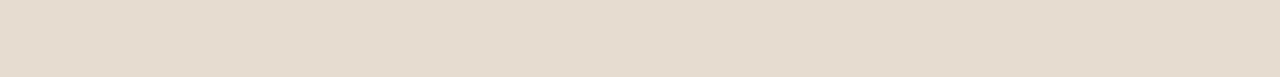
<file: gallery.html>
<!DOCTYPE html>
<html lang="en">
<head>
    <meta charset="UTF-8">
    <meta name="viewport" content="width=device-width, initial-scale=1.0">
    <title>UJKSS</title>
    <link rel="stylesheet" href="https://cdnjs.cloudflare.com/ajax/libs/font-awesome/4.7.0/css/font-awesome.min.css">
    <link rel="stylesheet" href="style.css">
    <link rel="stylesheet" href="/component css/navbar.css">
    <link rel="stylesheet" href="/component css/footer.css">
    <script src="script.js"></script>
</head>
<body>
    <div include-html="/components/navbar.html"></div>

    <div class="main-content">
        <div class="gallery">
            <h1>Gallery</h1>
        </div>
        <section class="full-width-images">
            <img src="/Images/gallery/1.jpg" alt="Document 1">
            <img src="/Images/gallery/2.jpg" alt="Document 2">
            <img src="/Images/gallery/3.jpg" alt="Document 3">
            <img src="/Images/gallery/4.jpg" alt="Document 4">
            <img src="/Images/gallery/5.jpg" alt="Document 5">
            <img src="/Images/gallery/6.jpg" alt="Document 6">
            <img src="/Images/gallery/7.jpg" alt="Document 7">
            <img src="/Images/gallery/8.jpg" alt="Document 8">
            <img src="/Images/gallery/9.jpg" alt="Document 9">
            <img src="/Images/gallery/10.jpg" alt="Document 10">
            <img src="/Images/gallery/11.jpg" alt="Document 11">
            <img src="/Images/gallery/12.jpg" alt="Document 12">
            <img src="/Images/gallery/13.jpg" alt="Document 13">
            <img src="/Images/gallery/14.jpg" alt="Document 14">
            <img src="/Images/gallery/15.jpg" alt="Document 15">
        </section>
    </div>

    <div include-html="/components/footer.html"></div>
    <script>includeHTML();</script>
</body>
</html>
</file>
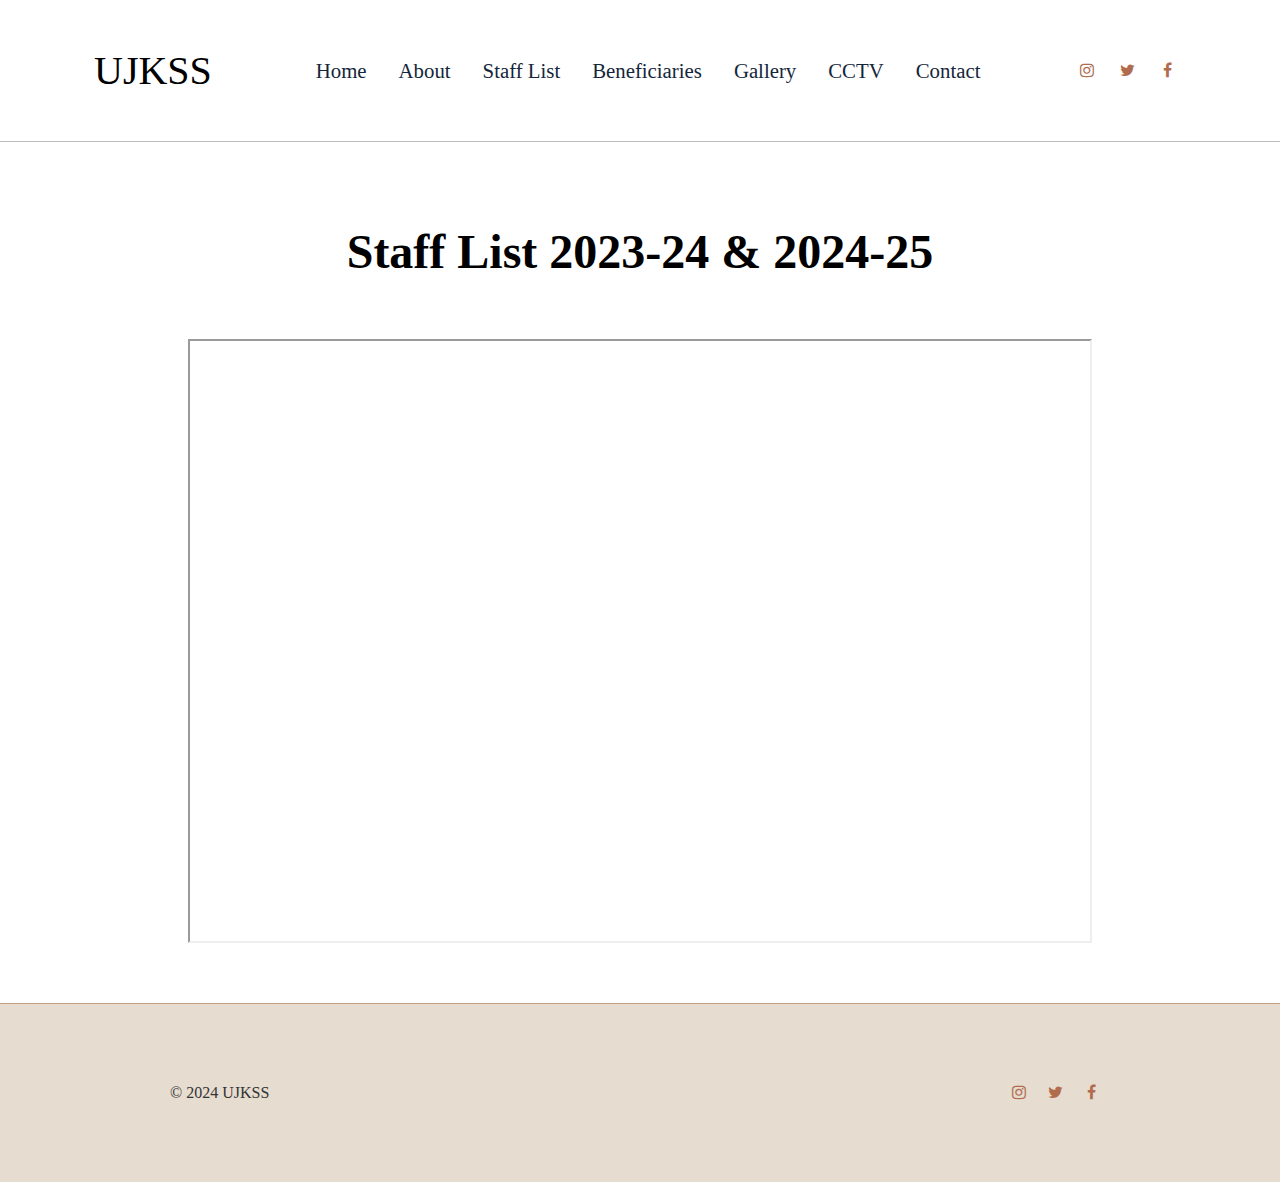
<file: staff-2.html>
<!DOCTYPE html>
<html lang="en">
<head>
    <meta charset="UTF-8">
    <meta name="viewport" content="width=device-width, initial-scale=1.0">
    <title>UJKSS</title>
    <link rel="stylesheet" href="https://cdnjs.cloudflare.com/ajax/libs/font-awesome/4.7.0/css/font-awesome.min.css">
    <link rel="stylesheet" href="style.css">
    <link rel="stylesheet" href="/component css/navbar.css">
    <link rel="stylesheet" href="/component css/footer.css">
    <script src="script.js"></script>
</head>
<body>
    <div include-html="/components/navbar.html"></div>

    <div class="main-content">
        <div class="staff">
            <h1>Staff List 2023-24 & 2024-25</h1>
        </div>
        <section class="full-width-images">
            <iframe src="/Images/staff/Staff List 2023-24 & 2024-25.pdf" frameborder="1"></iframe>
        </section>
    </div>

    <div include-html="/components/footer.html"></div>
    <script>includeHTML();</script>
</body>
</html>
</file>
<file: style.css>
html{
    height: 100vh;
}

body{
    margin: 0;
    padding: 0;
    box-sizing: border-box;
    min-height: 100%;
    display: flex;
    flex-direction: column;
}

.main-content {
    flex: 1;
}

::selection{
    color: #fff;
    background: #000; 
}

.hero-section{
    position: relative;
    width: 100%;
    height: 100vh;
    background: url('/Images/bg.jpg') no-repeat center center/cover;
    display: flex;
    justify-content: center;
    align-items: center;
    text-align: center;
    color: #fff;
    overflow-y: hidden;
}

.hero-section .overlay{
    position: absolute;
    top: 0;
    left: 0;
    width: 100%;
    height: 100%;
    background: rgba(0, 0, 0, 0.5);
}

.hero-section .content{
    position: relative;
    z-index: 2;
    max-width: 800px;
    padding: 20px;
}

.hero-section h1{
    font-size: 3rem;
    margin-bottom: 20px;
    color: #fff204;
}

.hero-section p{
    font-size: 1.2rem;
    margin-bottom: 30px;
}

.hero-section .buttons{
    display: flex;
    justify-content: center;
    gap: 10px;
}

.hero-section .btn{
    padding: 10px 20px;
    font-size: 1rem;
    text-decoration: none;
    border-radius: 5px;
    transition: background-color 0.3s ease;
}

.hero-section .btn.primary{
    background-color: #e67e22;
    color: #fff;
}

.hero-section .btn.primary:hover{
    background-color: #d35400;
}

.hero-section .btn.secondary{
    background-color: transparent;
    color: #fff;
    border: 1px solid #fff;
}

.hero-section .btn.secondary:hover{
    background-color: #fff;
    color: #333;
}

@media (max-width: 960px){
    .hero-section h1{
        font-size: 2.5rem;
    }

    .hero-section p{
        font-size: 1rem;
    }

    .hero-section .buttons{
        display: flex;
        justify-content: center;
        align-items: center;
        gap: 10px;
        max-width: 100%;
    }

    .hero-section .btn{
        width: 100%;
        margin: 5px 0;
    }
}

.mission{
    text-align: center;
    padding: 20px 20px;
}

.mission h2{
    font-size: 2rem;
    margin-bottom: 40px;
}

.initiatives{
    text-align: center;
    padding: 20px 20px;
}

.initiatives h2{
    font-size: 2rem;
    margin-bottom: 40px;
}

.initiatives-container{
    display: flex;
    justify-content: center;
    gap: 20px;
    flex-wrap: wrap;
}

.initiative{
    background: #fff;
    border: 1px solid #ddd;
    border-radius: 8px;
    overflow: hidden;
    max-width: 650px;
    margin: 10px;
    text-align: center;
}

.initiative img{
    width: 100%;
    height: auto;
}

.initiative h3{
    font-size: 1.5rem;
    margin: 20px 0;
}

.initiative p{
    font-size: 1.2rem;
    margin: 0 20px 20px;
    color: #555;
}

.donate{
    margin-top: 40px;
}

.donate .btn{
    padding: 10px 20px;
    font-size: 1rem;
    color: #fff;
    background-color: #e67e22;
    border: none;
    border-radius: 5px;
    text-decoration: none;
    transition: background-color 0.3s ease;
}

.donate .btn:hover{
    background-color: #d35400;
}

@media (max-width: 1130px){
    .initiative{
        margin: 20px 0;
    }

    .initiative h3{
        font-size: 1.2rem;
    }

    .initiative p{
        font-size: 1rem;
    }
}

.about{
    text-align: center;
    padding: 50px 20px;
}

.about h1{
    font-size: 3rem;
    margin-bottom: 10px;
}

.about .intro{
    word-wrap: break-word;
    color: #434A56;
    font-size: 1.2rem;
    margin-bottom: 40px;
    max-width: 800px;
    margin-left: auto;
    margin-right: auto;
    line-height: 1.85;
}

.about .content{
    word-wrap: break-word;
    color: #434A56;
    display: flex;
    flex-direction: row;
    align-items: center;
    justify-content: center;
    gap: 20px;
    text-align: center;
}

.about .content img{
    width: 200px;
    height: 200px;
    border-radius: 50%;
    object-fit: cover;
}

.about .content p{
    font-size: 1.2rem;
    max-width: 600px;
    text-align: center;
    line-height: 1.85;
}

.full-width-images{
    display: flex;
    flex-direction: column;
    align-items: center;
    justify-content: center;
    margin-bottom: 60px;
    gap: 20px;
    text-align: center;
}

.full-width-images img{
    width: 800px;
    height: auto;
}

.full-width-images iframe{
    width: 900px;
    height: 600px;
}

@media (max-width: 960px){
    .about .content{
        flex-direction: column;
        text-align: left;
    }
    .about h1{
        font-size: 2.5rem;
    }
    .about .intro p{
        font-size: 1rem;
    }
    .about .content p{
        margin-left: 20px;
        font-size: 1rem;
    }
    .full-width-images img{
        width: 80%;
    }
    .full-width-images iframe{
        width: fit-content;
    }
}

.contact{
    padding: 50px 20px;
}

.contact h1{
    text-align: center;
    font-size: 3rem;
    margin-bottom: 10px;
}

.contact .content{
    max-width: 50%;
    margin: 0 auto;
    text-align: left;
}

.contact .content h3{
    color: #434A56;
    font-size: 1.5rem;
    margin-bottom: 20px;
}

.contact .content p{
    color: #434A56;
    font-size: 1.2rem;
    word-wrap: break-word;
    line-height: 1.85;
    margin-bottom: 40px;
}

@media (max-width: 960px){
    .contact .content{
        max-width: 100%;
    }
    .contact h1{
        font-size: 2.5rem;
    }
    .contact .content h3{
        font-size: 1.2rem;
    }
    .contact .content p{
        margin-left: 20px;
        font-size: 1rem;
    }
}

.staff{
    text-align: center;
    padding: 50px 20px;
}

.staff h1{
    font-size: 3rem;
    margin-bottom: 10px;
}

@media (max-width: 960px){
    .staff h1{
        font-size: 2.5rem;
    }
    .full-width-images img{
        width: 80%;
    }
}

.beneficiary{
    text-align: center;
    padding: 50px 20px;
}

.beneficiary h1{
    font-size: 3rem;
    margin-bottom: 10px;
}

@media (max-width: 960px){
    .beneficiary h1{
        font-size: 2.5rem;
    }
    .full-width-images img{
        width: 80%;
    }
}

.gallery{
    text-align: center;
    padding: 50px 20px;
}

.gallery h1{
    font-size: 3rem;
    margin-bottom: 10px;
}

@media (max-width: 960px){
    .gallery h1{
        font-size: 2.5rem;
    }
    .full-width-images img{
        width: 80%;
    }
}

.cctv{
    text-align: center;
    padding: 50px 20px;
}

.cctv h1{
    font-size: 3rem;
    margin-bottom: 10px;
}

.cctv .full-width-images img{
    width: fit-content;
}

@media (max-width: 960px){
    .cctv h1{
        font-size: 2.5rem;
    }
    .full-width-images img{
        width: 80%;
    }
}
</file>
<file: component css/navbar.css>
.navbar{
    display: flex;
    justify-content: space-between;
    align-items: center;
    padding: 47px 94px;
    border-bottom: 1px solid #bcbaba;
}

.navbar a{
    color: #000;
    text-decoration: none;
    font-size: 1.3rem;
    font-weight: 300;
}

#logo{
    font-size: 2.5rem;
    margin-right: 1rem;
}

.quick-links-container{
    display: flex;
    justify-content: space-between;
    align-items: center;
}

#quick-link{
    color: hsla(210,51%,15%,1);
    margin: 0 1rem;
}

#quick-link:hover{
    text-decoration: underline;
}

.social-link-container{
    display: flex;
    justify-content: space-between;
    align-items: center;
}

#social-link{
    opacity: 1;
    transition: opacity 0.2s ease-in-out;
}

#social-link:hover{
    opacity: 1;
}

.social-links-container:hover #social-link:not(:hover){
    opacity: 0.5;
}

#social-link{
    font-size: 1.0rem;
    color: hsla(18,39%,50%,1);
    margin: 0 0.5rem;
}

@media only screen and (max-width: 960px){
    .navbar{
        flex-direction: column;
        align-items: center;
        padding: 20px;

    }

    .navbar a{
        font-size: 1.1rem;
        margin: 5px 0;
    }

    #logo{
        font-size: 1.8rem;
    }

    .quick-links-container, .social-link-container{
       flex-direction: column;
       align-items: center;
    }

    .quick-links-container a, .social-link-container a{
        margin: 5px 0;
        padding: 10px;
    }

    #social-link{
        font-size: 0.9rem;
        margin: 0 0.5rem;
    }
}
</file>
<file: component css/footer.css>
.footer{
    display: flex;
    justify-content: space-between;
    align-items: center;
    padding: 80px 170px;
    font-size: 16.8px;
    background-color: hsla(33,31%,86%,1);
    border-top: 1px solid #c2a186;
}

.footer .text{
    font-size: 1rem;
    color: #333;
}

.footer .social-links-container{
    display: flex;
    justify-content: flex-end;
    align-items: center;
}

.footer .social-links-container a{
    margin-left: 10px;
    color: #333;
    font-size: 1.2rem;
    text-decoration: none;
}

@media only screen and (max-width: 960px){
    .footer{
        flex-direction: column;
        justify-content: center;
        align-items: center;
        padding: 80px 94px;
    }

    .footer .text{
        margin-bottom: 50px;
        text-align: center;
    }

    .footer .social-links-container{
        justify-content: center;
    }

    .footer .social-links-container a{
        margin: 0 10px;
    }
}
</file>
